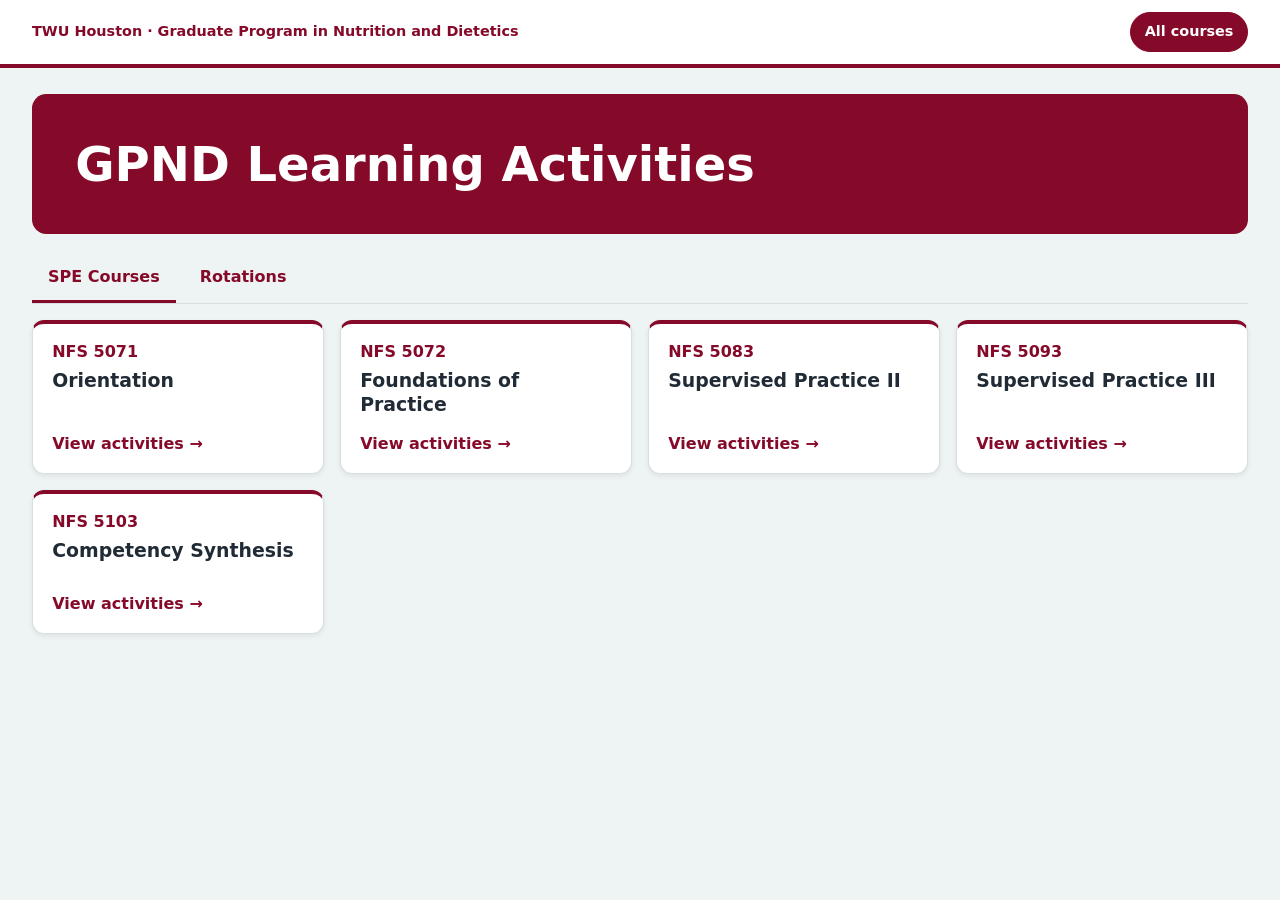
<file: public/index.html>
<!doctype html>
<html lang="en">
<head>
  <meta charset="utf-8">
  <meta name="viewport" content="width=device-width, initial-scale=1">
  <title>TWU Houston GPND Learning Activities</title>
  <link rel="stylesheet" href="hub.css">
<link rel="stylesheet" href="site-nav.css">
</head>
<body>
<div class="gpnd-header">
  <span>TWU Houston · Graduate Program in Nutrition and Dietetics</span>
  <nav class="gpnd-nav" aria-label="Learning activities navigation">
    <a href="index.html" aria-current="page">All courses</a>
  </nav>
</div>
  <main>
    <header class="hero">
      <h1>GPND Learning Activities</h1>
    </header>
    <div class="tabs" role="tablist" aria-label="Browse learning activities">
      <button type="button" role="tab" id="courses-tab" aria-controls="courses" aria-selected="true">SPE Courses</button>
      <button type="button" role="tab" id="rotations-tab" aria-controls="rotations" aria-selected="false" tabindex="-1">Rotations</button>
    </div>
    <section id="courses" role="tabpanel" aria-labelledby="courses-tab" tabindex="0">
      <div class="grid">
        <a class="card" href="spe/5071/"><p class=course>NFS 5071</p><h2>Orientation</h2><span class="action">View activities <span aria-hidden="true">→</span></span></a>
        <a class="card" href="spe/5072/"><p class=course>NFS 5072</p><h2>Foundations of Practice</h2><span class="action">View activities <span aria-hidden="true">→</span></span></a>
        <a class="card" href="spe/5083/"><p class=course>NFS 5083</p><h2>Supervised Practice II</h2><span class="action">View activities <span aria-hidden="true">→</span></span></a>
        <a class="card" href="spe/5093/"><p class=course>NFS 5093</p><h2>Supervised Practice III</h2><span class="action">View activities <span aria-hidden="true">→</span></span></a>
        <a class="card" href="spe/5103/"><p class=course>NFS 5103</p><h2>Competency Synthesis</h2><span class="action">View activities <span aria-hidden="true">→</span></span></a>
      </div>
    </section>
    <section id="rotations" role="tabpanel" aria-labelledby="rotations-tab" tabindex="0" hidden>
      <div class="grid"><article class="card"><h2>Clinical Inpatient</h2><p class="status">Activities coming soon</p></article>
<article class="card"><h2>Clinical Outpatient</h2><p class="status">Activities coming soon</p></article>
<article class="card"><h2>Renal Dialysis</h2><p class="status">Activities coming soon</p></article>
<article class="card"><h2>Community Nutrition</h2><p class="status">Activities coming soon</p></article>
<article class="card"><h2>School Foodservice</h2><p class="status">Activities coming soon</p></article>
<article class="card"><h2>Hospital Foodservice</h2><p class="status">Activities coming soon</p></article>
<article class="card"><h2>Elective</h2><p class="status">Activities coming soon</p></article></div>
    </section>
  </main>
<script>
  const tabs = Array.from(document.querySelectorAll('[role="tab"]'));
  function activate(index) {
    tabs.forEach((tab, i) => {
      const active = i === index;
      tab.setAttribute("aria-selected", String(active));
      tab.tabIndex = active ? 0 : -1;
      document.getElementById(tab.getAttribute("aria-controls")).hidden = !active;
    });
  }
  tabs.forEach((tab, index) => {
    tab.addEventListener("click", () => activate(index));
    tab.addEventListener("keydown", event => {
      let next;
      if (event.key === "ArrowRight" || event.key === "ArrowLeft") next = (index + 1) % tabs.length;
      else if (event.key === "Home") next = 0;
      else if (event.key === "End") next = tabs.length - 1;
      else return;
      event.preventDefault();
      activate(next);
      tabs[next].focus();
    });
  });
</script>
</body>
</html>
</file>
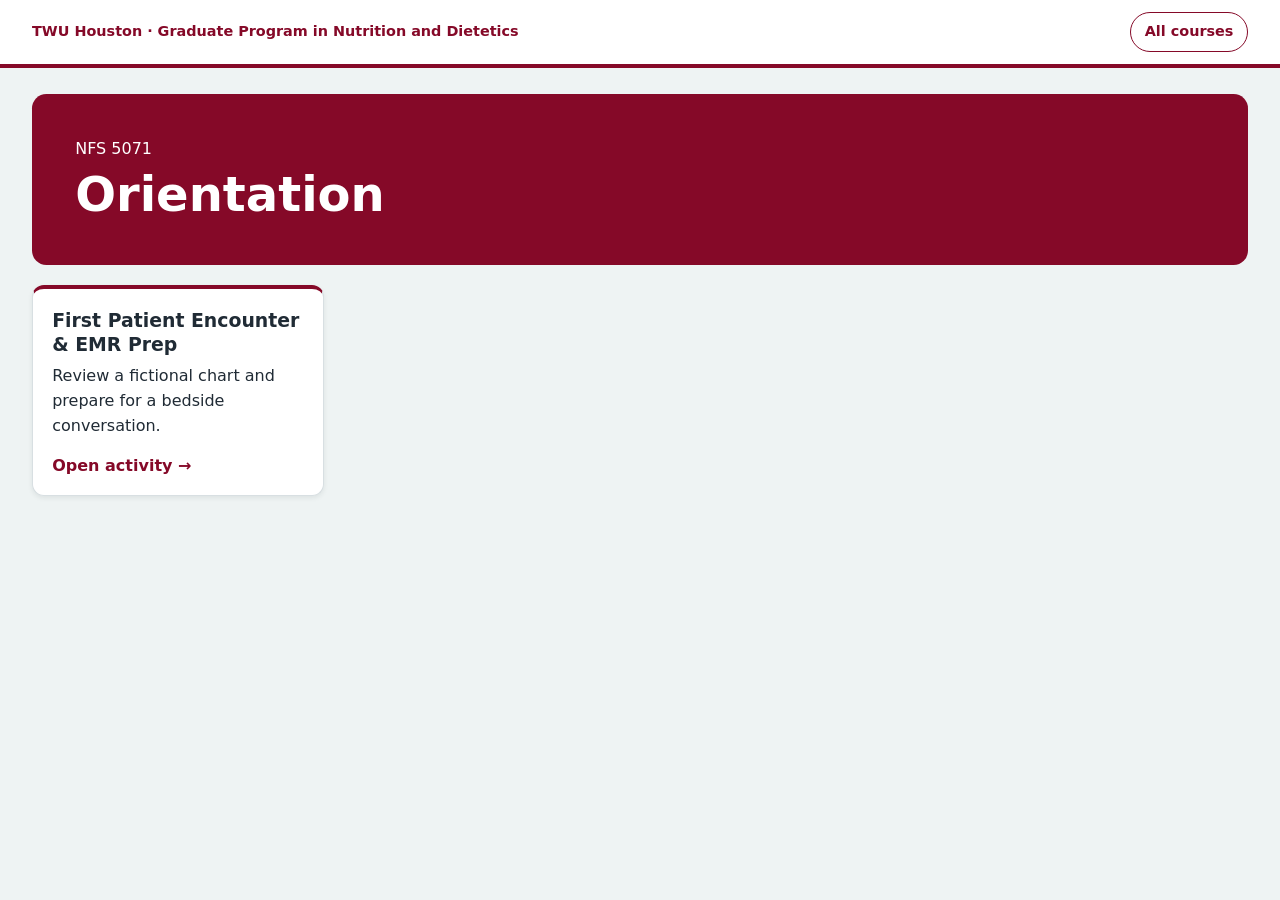
<file: public/spe/5071/index.html>
<!doctype html>
<html lang="en">
<head>
  <meta charset="utf-8">
  <meta name="viewport" content="width=device-width, initial-scale=1">
  <title>NFS 5071 · Orientation | GPND Learning Activities</title>
  <link rel="stylesheet" href="../../hub.css">
<link rel="stylesheet" href="../../site-nav.css">
</head>
<body>
<div class="gpnd-header">
  <span>TWU Houston · Graduate Program in Nutrition and Dietetics</span>
  <nav class="gpnd-nav" aria-label="Learning activities navigation">
    <a href="../../index.html">All courses</a>
  </nav>
</div>
  <main>
    <header class="hero"><p>NFS 5071</p><h1>Orientation</h1></header>
    <div class="grid"><a class="card" href="first-patient-encounter/"><h2>First Patient Encounter &amp; EMR Prep</h2><p>Review a fictional chart and prepare for a bedside conversation.</p><span class="action">Open activity <span aria-hidden="true">→</span></span></a></div>
  </main>
</body>
</html>
</file>
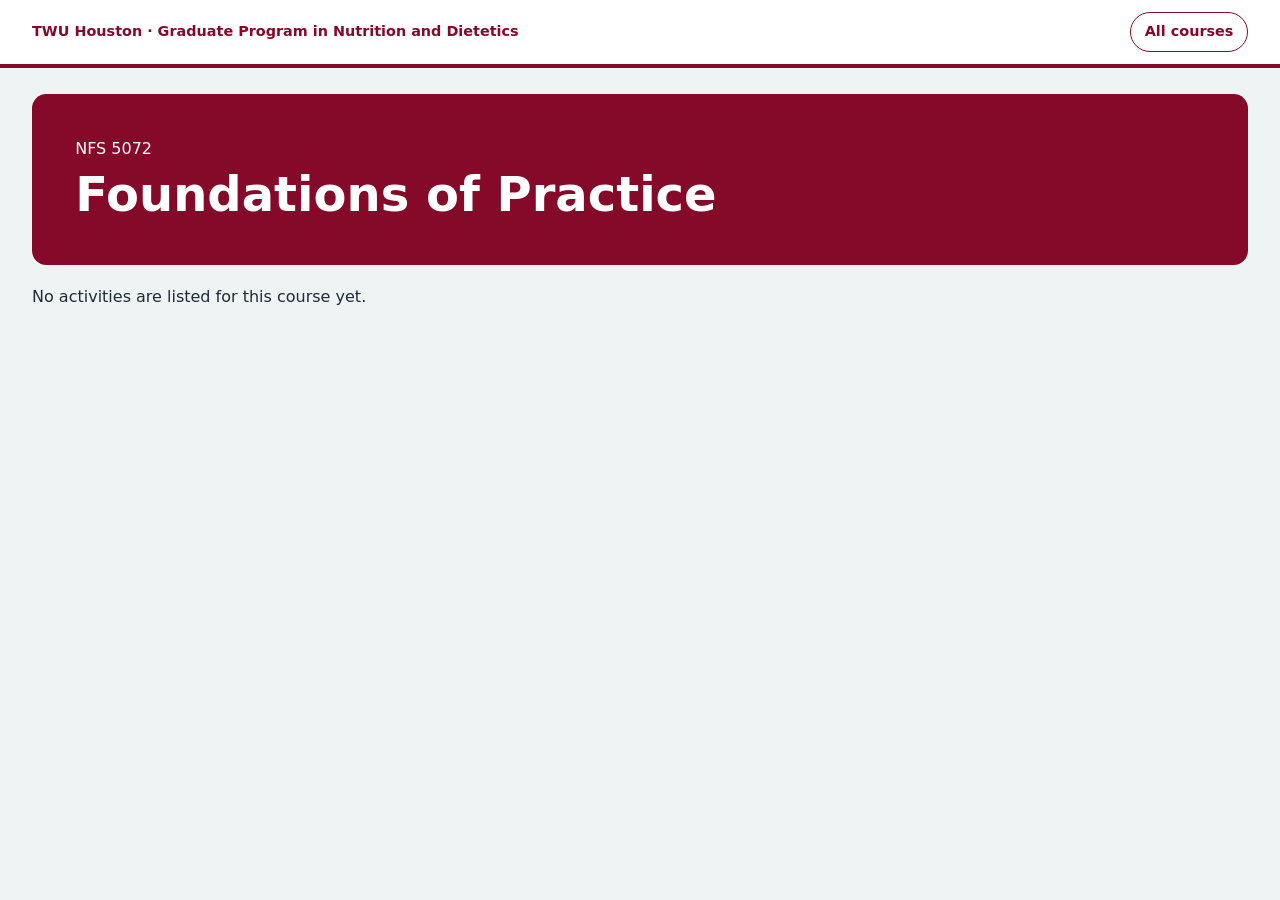
<file: public/spe/5072/index.html>
<!doctype html>
<html lang="en">
<head>
  <meta charset="utf-8">
  <meta name="viewport" content="width=device-width, initial-scale=1">
  <title>NFS 5072 · Foundations of Practice | GPND Learning Activities</title>
  <link rel="stylesheet" href="../../hub.css">
<link rel="stylesheet" href="../../site-nav.css">
</head>
<body>
<div class="gpnd-header">
  <span>TWU Houston · Graduate Program in Nutrition and Dietetics</span>
  <nav class="gpnd-nav" aria-label="Learning activities navigation">
    <a href="../../index.html">All courses</a>
  </nav>
</div>
  <main>
    <header class="hero"><p>NFS 5072</p><h1>Foundations of Practice</h1></header>
    <p>No activities are listed for this course yet.</p>
  </main>
</body>
</html>
</file>
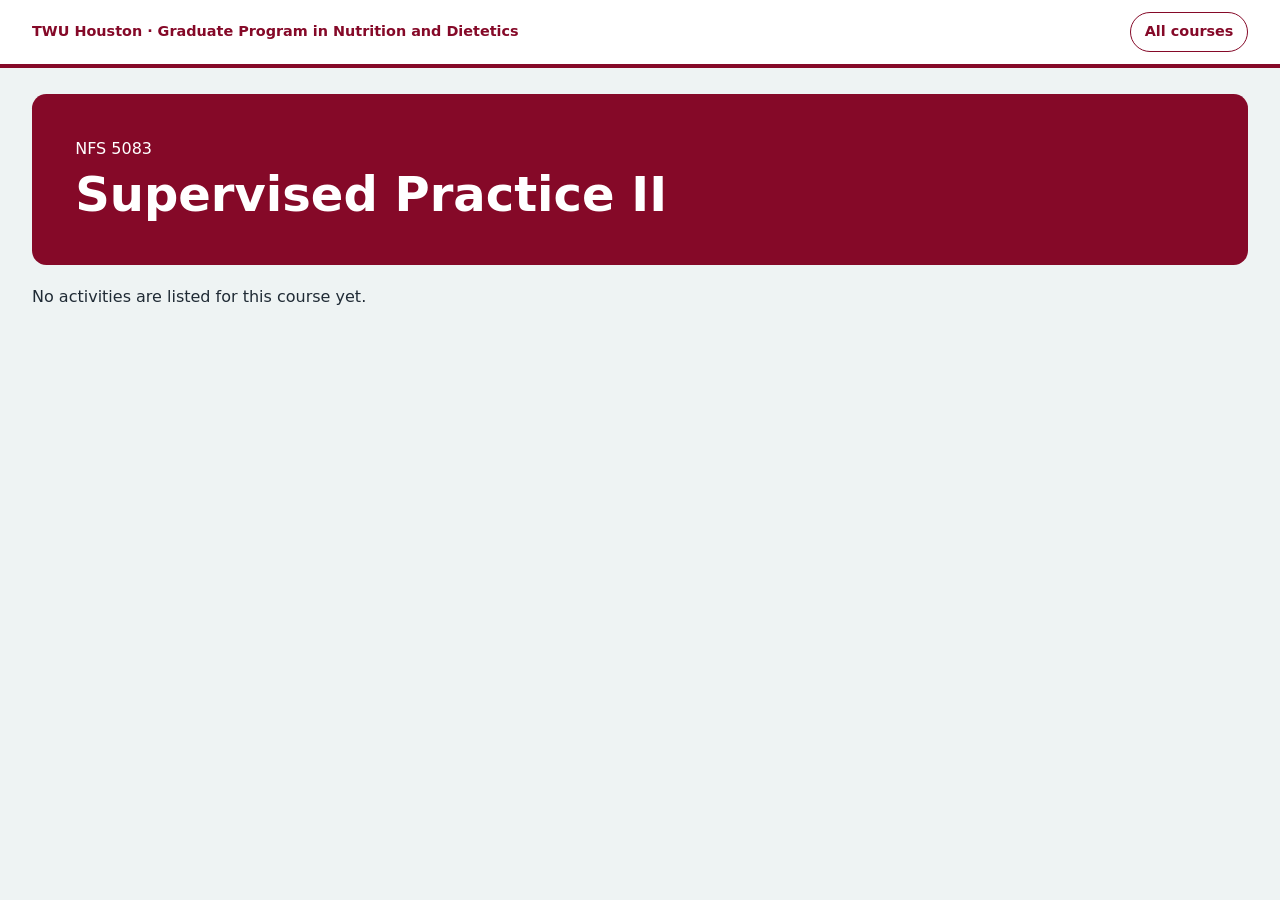
<file: public/spe/5083/index.html>
<!doctype html>
<html lang="en">
<head>
  <meta charset="utf-8">
  <meta name="viewport" content="width=device-width, initial-scale=1">
  <title>NFS 5083 · Supervised Practice II | GPND Learning Activities</title>
  <link rel="stylesheet" href="../../hub.css">
<link rel="stylesheet" href="../../site-nav.css">
</head>
<body>
<div class="gpnd-header">
  <span>TWU Houston · Graduate Program in Nutrition and Dietetics</span>
  <nav class="gpnd-nav" aria-label="Learning activities navigation">
    <a href="../../index.html">All courses</a>
  </nav>
</div>
  <main>
    <header class="hero"><p>NFS 5083</p><h1>Supervised Practice II</h1></header>
    <p>No activities are listed for this course yet.</p>
  </main>
</body>
</html>
</file>
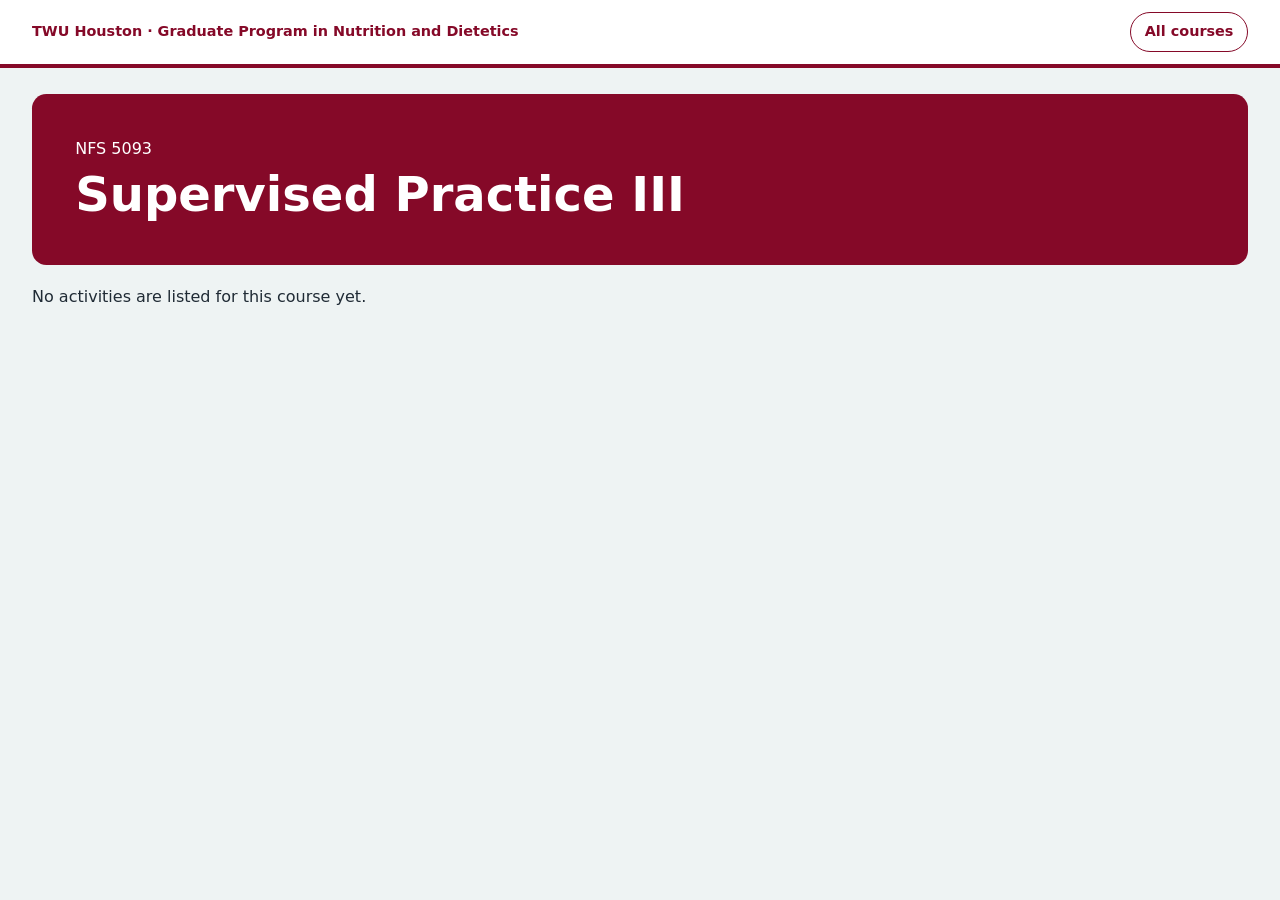
<file: public/spe/5093/index.html>
<!doctype html>
<html lang="en">
<head>
  <meta charset="utf-8">
  <meta name="viewport" content="width=device-width, initial-scale=1">
  <title>NFS 5093 · Supervised Practice III | GPND Learning Activities</title>
  <link rel="stylesheet" href="../../hub.css">
<link rel="stylesheet" href="../../site-nav.css">
</head>
<body>
<div class="gpnd-header">
  <span>TWU Houston · Graduate Program in Nutrition and Dietetics</span>
  <nav class="gpnd-nav" aria-label="Learning activities navigation">
    <a href="../../index.html">All courses</a>
  </nav>
</div>
  <main>
    <header class="hero"><p>NFS 5093</p><h1>Supervised Practice III</h1></header>
    <p>No activities are listed for this course yet.</p>
  </main>
</body>
</html>
</file>
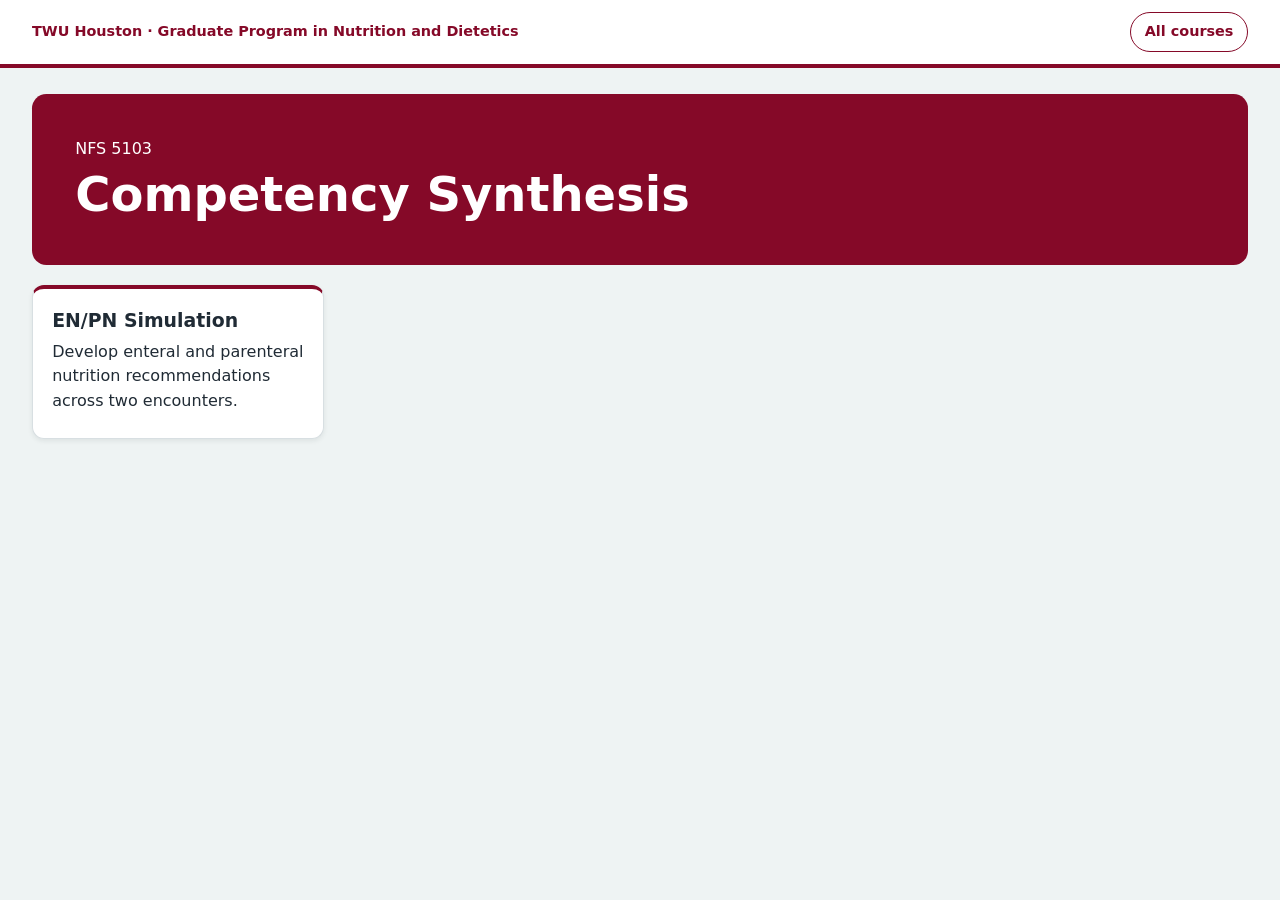
<file: public/spe/5103/index.html>
<!doctype html>
<html lang="en">
<head>
  <meta charset="utf-8">
  <meta name="viewport" content="width=device-width, initial-scale=1">
  <title>NFS 5103 · Competency Synthesis | GPND Learning Activities</title>
  <link rel="stylesheet" href="../../hub.css">
<link rel="stylesheet" href="../../site-nav.css">
</head>
<body>
<div class="gpnd-header">
  <span>TWU Houston · Graduate Program in Nutrition and Dietetics</span>
  <nav class="gpnd-nav" aria-label="Learning activities navigation">
    <a href="../../index.html">All courses</a>
  </nav>
</div>
  <main>
    <header class="hero"><p>NFS 5103</p><h1>Competency Synthesis</h1></header>
    <div class="grid"><a class="card" href="nutrition-support/?encounter=en"><h2>EN/PN Simulation</h2><p>Develop enteral and parenteral nutrition recommendations across two encounters.</p></a></div>
  </main>
</body>
</html>
</file>
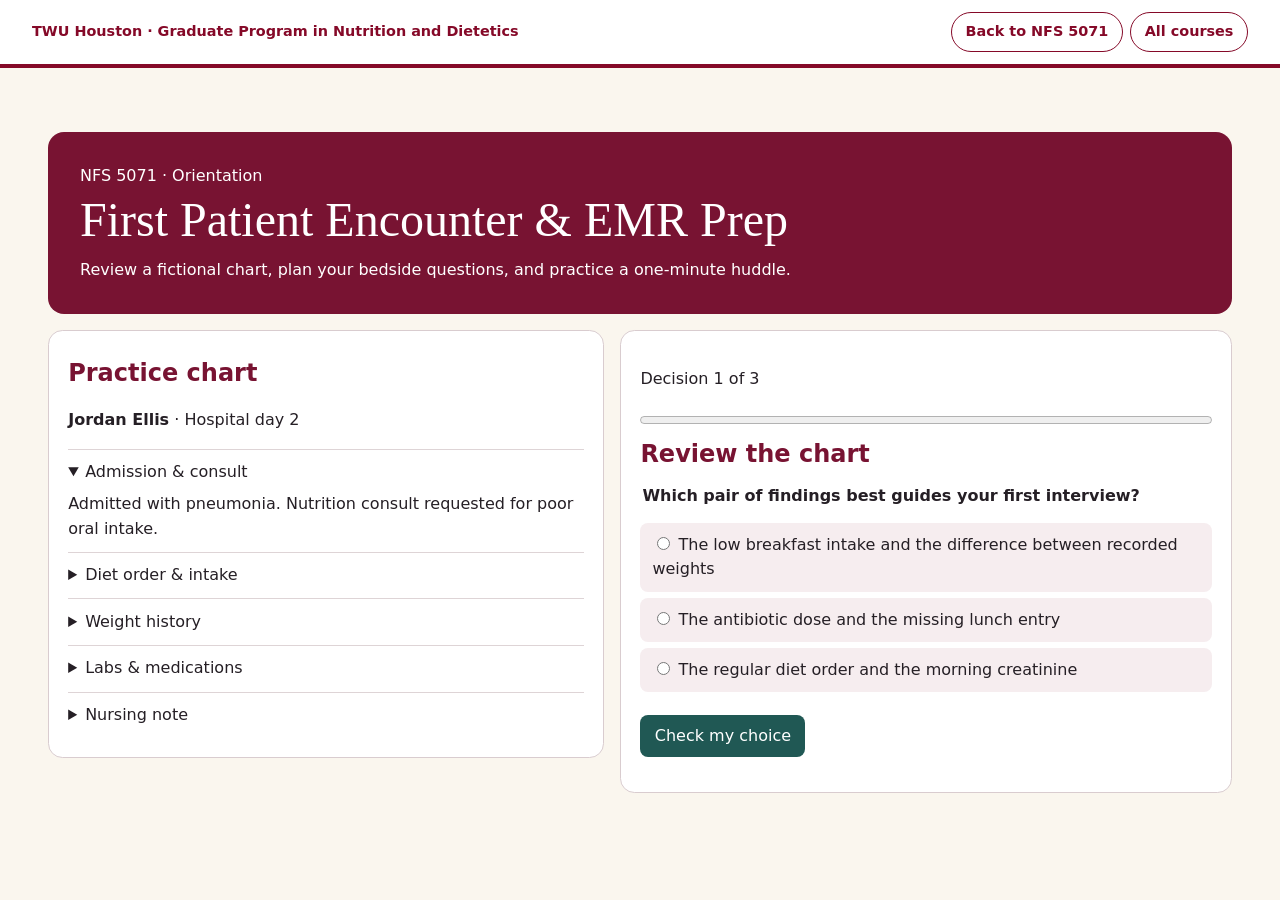
<file: public/spe/5071/first-patient-encounter/index.html>
<!doctype html>
<html lang="en">
<head>
<meta charset="utf-8">
<meta name="viewport" content="width=device-width,initial-scale=1">
<title>First Patient Encounter &amp; EMR Prep | NFS 5071</title>
<style>
* {box-sizing:border-box}
body {margin:0;background:#faf6ee;color:#251f25;font:1rem/1.55 system-ui,sans-serif}
main {max-width:80rem;margin:auto;padding:clamp(1rem,4vw,3rem)}
a {color:#781332}
header {margin:1rem 0;padding:clamp(1rem,4vw,2rem);border-radius:1rem;background:#781332;color:white}
header p,h1 {margin:0}
h1 {font:500 clamp(1.8rem,5vw,3rem)/1.1 Georgia,serif;margin:.35rem 0 .65rem}
.layout {display:grid;grid-template-columns:1fr 1.1fr;gap:1rem;align-items:start}
.card {background:white;border:1px solid #d9cccf;border-radius:.9rem;padding:1.2rem}
h2,h3 {color:#781332;margin:.25rem 0 .65rem}
details {border-top:1px solid #ded4d6;padding:.65rem 0}
summary,label {cursor:pointer}
details p {margin:.45rem 0 0}
fieldset {border:0;padding:0;margin:0 0 1rem}
legend {font-weight:700;margin-bottom:.5rem}
label {display:block;background:#f6edef;padding:.6rem .75rem;border-radius:.5rem;margin:.4rem 0}
button {font:inherit;cursor:pointer;background:#205854;color:white;border:0;border-radius:.5rem;padding:.55rem .9rem;margin-right:.4rem}
button.secondary {background:#eee5e7;color:#53142b}
:focus-visible {outline:3px solid #205854;outline-offset:3px}
.feedback:not(:empty) {background:#e9f2ef;border-radius:.5rem;padding:.7rem}
progress {width:100%;accent-color:#781332}
[hidden] {display:none}
@media(max-width:48rem){.layout{grid-template-columns:1fr}}
</style>
<link rel="stylesheet" href="../../../site-nav.css">
</head>
<body>
<div class="gpnd-header">
  <span>TWU Houston · Graduate Program in Nutrition and Dietetics</span>
  <nav class="gpnd-nav" aria-label="Learning activities navigation">
    <a href="../index.html">Back to NFS 5071</a>
    <a href="../../../index.html">All courses</a>
  </nav>
</div>
<main>
<header><p>NFS 5071 · Orientation</p><h1>First Patient Encounter &amp; EMR Prep</h1>
<p>Review a fictional chart, plan your bedside questions, and practice a one-minute huddle.</p></header>
<div class="layout">
<section class="card" aria-labelledby="chart-title">
<h2 id="chart-title">Practice chart</h2>
<p><strong>Jordan Ellis</strong> · Hospital day 2</p>
<details open><summary>Admission &amp; consult</summary><p>Admitted with pneumonia. Nutrition consult requested for poor oral intake.</p></details>
<details><summary>Diet order &amp; intake</summary><p>Regular diet. Meal record shows about one-quarter of breakfast eaten today. Lunch intake is unrecorded.</p></details>
<details><summary>Weight history</summary><p>Admission weight is 68 kg. A clinic note from two months ago lists 73 kg. Measurement conditions and whether the change was intentional are unknown.</p></details>
<details><summary>Labs &amp; medications</summary><p>Morning chart lists creatinine 0.9 mg/dL. The medication record shows an antibiotic was administered this morning.</p></details>
<details><summary>Nursing note</summary><p>Today at 10 a.m., Jordan reported nausea and said food had tasted different since admission.</p></details>
</section>
<section class="card" aria-labelledby="step-title">
<p id="step-count" aria-live="polite"></p>
<progress id="progress" max="3" value="0" aria-label="Decisions reviewed"></progress>
<h2 id="step-title" tabindex="-1"></h2>
<form id="decision"><fieldset><legend id="prompt"></legend><div id="choices"></div></fieldset>
<button type="submit">Check my choice</button></form>
<p id="feedback" class="feedback" role="status"></p>
<button id="next" hidden>Continue</button>
<button id="restart" class="secondary" hidden>Start over</button>
<div id="debrief" hidden>
<p>With your partner, practice introducing yourself, asking permission to talk, and comparing the chart with what the patient reports.</p>
<h3>Give your one-minute huddle</h3>
<ul><li>What do you know from the chart?</li><li>What do you still need to ask Jordan?</li><li>What will you confirm with your preceptor?</li></ul>
<p>Record key findings in your practice Nutrition Assessment Record (NAR), including each finding’s source and timing. Write unknowns as follow-up questions.</p>
<p><strong>Bring your practice NAR to the debrief.</strong> This is guided practice with no graded upload. Follow the Canvas activity for the GA demonstration and class instructions.</p>
</div>
<noscript><p>Use the chart to pick two interview priorities and one detail to verify. Give a partner a one-minute huddle on what you know, what you need to ask, and what you’ll confirm with your preceptor. Bring your practice NAR to the debrief.</p></noscript>
</section></div></main>
<script>
const steps = [
  {
    title: "Review the chart",
    prompt: "Which pair of findings best guides your first interview?",
    options: ["The low breakfast intake and the difference between recorded weights", "The antibiotic dose and the missing lunch entry", "The regular diet order and the morning creatinine"],
    feedback: [
      "Yes. Ask how today’s intake compares with usual intake and whether the weight change reflects the patient’s experience.",
      "The missing lunch entry is worth clarifying. Start with the documented low breakfast intake and the weight trend to guide the interview.",
      "Those facts provide context. The documented low intake and weight difference give you more direct questions about the consult."
    ]
  },
  {
    title: "Ask at the bedside",
    prompt: "Jordan tells you, “I’ve been eating fine.” How do you follow up?",
    options: ["Ask whether the nurse’s meal record is wrong.", "Ask what Jordan ate today and how that compares with a usual day at home.", "Record adequate intake and move to the next topic."],
    feedback: [
      "Ask Jordan for specifics first. Both accounts may be accurate if they describe different meals or time periods.",
      "Yes. A specific, neutral question clarifies the timing and lets you ask about nausea or other barriers.",
      "Clarify what “fine” means before documenting your interpretation. Keep the patient report and chart entry attributed to their sources."
    ]
  },
  {
    title: "Huddle with your preceptor",
    prompt: "Which update makes the best use of the chart and interview?",
    options: ["Jordan has confirmed unintentional weight loss and inadequate intake.", "Jordan’s intake is adequate based on the interview.", "The chart shows low breakfast intake and two different weights. I’ll clarify usual intake and confirm the weight history and measurement conditions with you."],
    feedback: [
      "The chart shows a weight difference. Intent and measurement conditions are still unknown.",
      "The patient report is one source. Include the chart finding and identify what needs clarification.",
      "Yes. You’ve named the available evidence, identified what remains uncertain, and told your preceptor what you want to confirm."
    ]
  }
];
const form = document.querySelector("#decision");
const title = document.querySelector("#step-title");
const prompt = document.querySelector("#prompt");
const choices = document.querySelector("#choices");
const feedback = document.querySelector("#feedback");
const next = document.querySelector("#next");
const restart = document.querySelector("#restart");
const progress = document.querySelector("#progress");
const count = document.querySelector("#step-count");
const debrief = document.querySelector("#debrief");
let index = 0;
function showStep(moveFocus) {
  const step = steps[index];
  count.textContent = step ? `Decision ${index + 1} of ${steps.length}` : "Practice complete";
  title.textContent = step ? step.title : "Debrief";
  feedback.textContent = "";
  next.hidden = true;
  restart.hidden = Boolean(step);
  debrief.hidden = Boolean(step);
  form.hidden = !step;
  if (step) {
    prompt.textContent = step.prompt;
    choices.replaceChildren(...step.options.map((option, i) => {
      const label = document.createElement("label");
      const input = document.createElement("input");
      input.type = "radio";
      input.name = "answer";
      input.value = String(i);
      input.required = true;
      label.append(input, " " + option);
      return label;
    }));
  }
  if (moveFocus) title.focus();
}
form.addEventListener("submit", event => {
  event.preventDefault();
  const selected = Number(new FormData(form).get("answer"));
  feedback.textContent = steps[index].feedback[selected];
  progress.value = index + 1;
  next.hidden = false;
  next.textContent = index === steps.length - 1 ? "Open debrief" : "Continue";
});
next.addEventListener("click", () => { index++; showStep(true); });
restart.addEventListener("click", () => { index = 0; progress.value = 0; showStep(true); });
showStep(false);
</script>
</body></html>
</file>
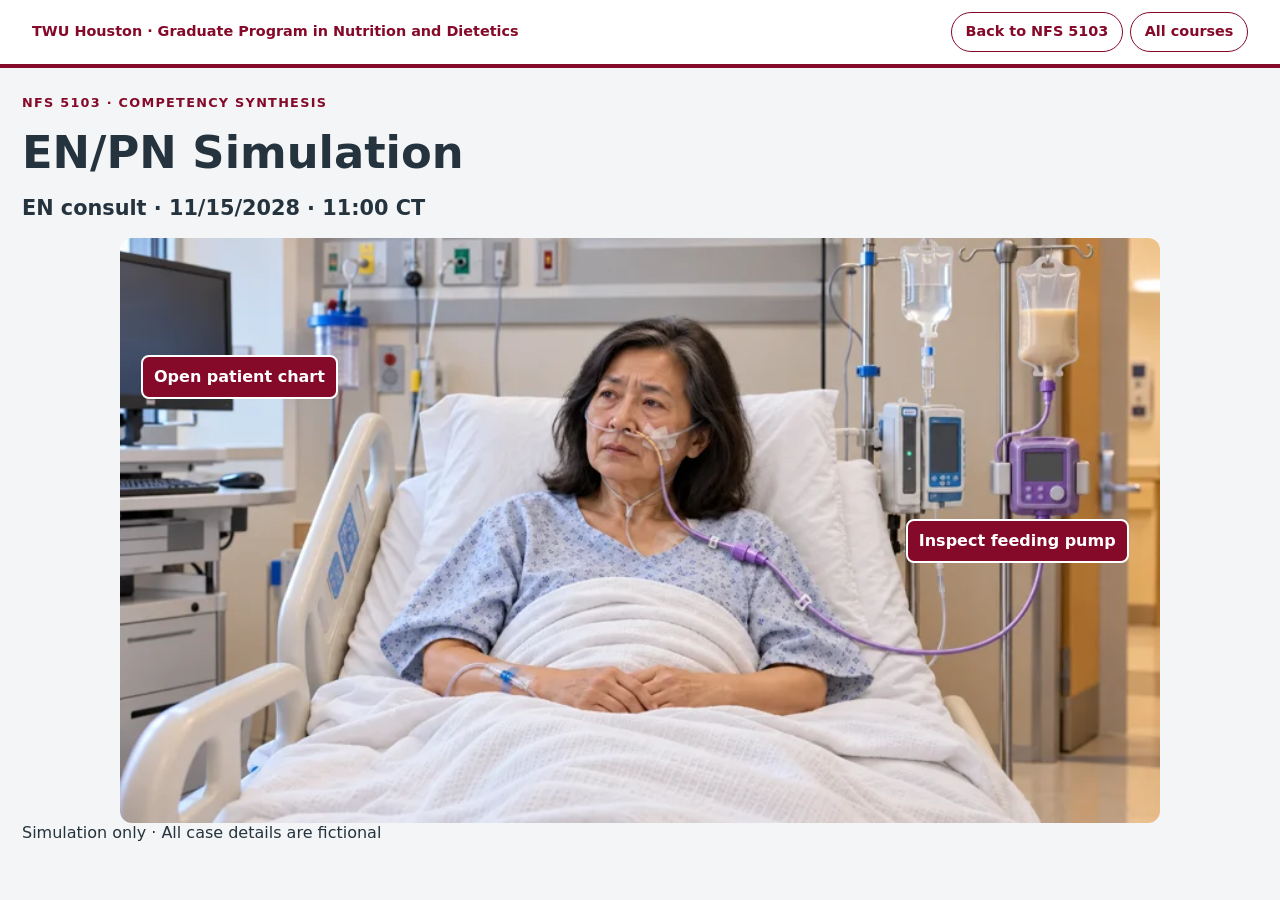
<file: public/spe/5103/nutrition-support/index.html>
<!doctype html>
<html lang="en">
<head>
<meta charset="utf-8">
<meta name="viewport" content="width=device-width,initial-scale=1">
<meta name="robots" content="noindex">
<title>NFS 5103 · EN/PN Simulation</title>
<link rel="stylesheet" href="shared/module10.css">
<link rel="stylesheet" href="shared/encounter-layout.css">
<link rel="stylesheet" href="acute-care-chart.css">
<link rel="stylesheet" href="../../../site-nav.css">
</head>
<body class="clinical-encounter">
<a class="gpnd-skip" href="#main">Skip to activity</a>
<div class="gpnd-header">
  <span>TWU Houston · Graduate Program in Nutrition and Dietetics</span>
  <nav class="gpnd-nav" aria-label="Learning activities navigation">
    <a href="../index.html">Back to NFS 5103</a>
    <a href="../../../index.html">All courses</a>
  </nav>
</div>
<main id="main">
<header>
<p class="eyebrow">NFS 5103 · Competency Synthesis</p>
<h1>EN/PN Simulation</h1>
</header>
<section id="encounter" aria-labelledby="encounter-heading">
<h2 id="encounter-heading"></h2>
<div class="encounter-room" id="patient-room">
  <img id="room-photo" src="room.webp" width="836" height="471" alt="Elena Reyes in a hospital bed beside a computer and enteral feeding pump">
  <button id="open-chart" type="button" aria-controls="emr-workspace">Open patient chart</button>
  <button id="pump-reading" type="button" hidden>Inspect feeding pump</button>
</div>
<dialog id="pump-dialog" aria-labelledby="pump-title">
  <form method="dialog"><button type="submit" aria-label="Close pump inspection">Close</button></form>
  <h3 id="pump-title">Bedside feeding pump</h3>
  <div class="pump-inspection">
    <div class="formula-assembly">
      <img src="formula-closeup.webp" alt="Clear hanging pouch filled with enteral formula">
      <div class="formula-label"><span>Ready-to-hang enteral formula</span><strong id="pump-formula"></strong>
        <span>EXP <time datetime="2030-11-30">11/30/2030</time></span>
      </div>
    </div>
    <div class="pump-device">
      <div class="pump-model"><span>Enteral feed pump</span><span class="pump-indicator" aria-hidden="true"></span></div>
      <div class="pump-face">
        <div class="pump-keys" id="pump-keys" aria-label="Pump soft keys"></div>
        <div class="pump-screen" id="pump-screen" aria-live="polite">
          <span id="pump-mode"></span>
          <strong id="pump-value"></strong>
          <span id="pump-detail"></span>
        </div>
      </div>
      
    </div>
  </div>
  <details id="pump-history" hidden>
    <summary>Review simulated bedside event log</summary>
    <ol></ol>
  </details>
</dialog>
<div id="chart-view" hidden>
  <div class="gpnd-nav"><button id="back-room" type="button" aria-controls="patient-room">Back to patient room</button></div>
  <div id="emr-workspace"></div>
  <section class="nutrition-note" id="note-composer" aria-labelledby="note-heading" hidden>
    <h3 id="note-heading">RD Nutrition Assessment / Progress Note</h3>
    <dl id="note-context" class="note-context"></dl>
    <form id="nutrition-note">
      <fieldset><legend>Nutrition assessment</legend>
        <label>PO intake <select name="intake"><option value="">Choose…</option><option>NPO</option><option>Inadequate</option><option>Adequate</option><option>Unable to determine</option></select></label>
        <label>Appetite <select name="appetite"><option value="">Choose…</option><option>Good</option><option>Fair</option><option>Poor</option><option>Unable to determine</option></select></label>
        <label>Weight history / interpretation <textarea name="weight" rows="2"></textarea></label>
        <label id="formula-check" hidden>Formula expiration check
          <textarea name="formulaExpiry" rows="2" required disabled placeholder="Record the expiration date from the bag and whether it is expired on the encounter date."></textarea>
        </label>
        <label>Additional assessment findings and estimated needs <textarea name="assessment" required rows="3"></textarea></label>
        <details><summary>Nutrition-Focused Physical Exam</summary>
        <p>Document findings supported by the encounter.</p>
<label>Orbital region<select name="nfpe0"><option value="">Not documented</option><option>WNL / no loss</option><option>Mild</option><option>Moderate</option><option>Severe</option><option>Unable to assess</option></select></label>
<label>Upper arm / triceps<select name="nfpe1"><option value="">Not documented</option><option>WNL / no loss</option><option>Mild</option><option>Moderate</option><option>Severe</option><option>Unable to assess</option></select></label>
<label>Thoracic / ribs<select name="nfpe2"><option value="">Not documented</option><option>WNL / no loss</option><option>Mild</option><option>Moderate</option><option>Severe</option><option>Unable to assess</option></select></label>
<label>Temple / temporalis<select name="nfpe3"><option value="">Not documented</option><option>WNL / no loss</option><option>Mild</option><option>Moderate</option><option>Severe</option><option>Unable to assess</option></select></label>
<label>Clavicle region<select name="nfpe4"><option value="">Not documented</option><option>WNL / no loss</option><option>Mild</option><option>Moderate</option><option>Severe</option><option>Unable to assess</option></select></label>
<label>Shoulder / deltoid<select name="nfpe5"><option value="">Not documented</option><option>WNL / no loss</option><option>Mild</option><option>Moderate</option><option>Severe</option><option>Unable to assess</option></select></label>
<label>Interosseous<select name="nfpe6"><option value="">Not documented</option><option>WNL / no loss</option><option>Mild</option><option>Moderate</option><option>Severe</option><option>Unable to assess</option></select></label>
<label>Scapular region<select name="nfpe7"><option value="">Not documented</option><option>WNL / no loss</option><option>Mild</option><option>Moderate</option><option>Severe</option><option>Unable to assess</option></select></label>
<label>Anterior thigh / quadriceps<select name="nfpe8"><option value="">Not documented</option><option>WNL / no loss</option><option>Mild</option><option>Moderate</option><option>Severe</option><option>Unable to assess</option></select></label>
<label>Posterior calf / gastrocnemius<select name="nfpe9"><option value="">Not documented</option><option>WNL / no loss</option><option>Mild</option><option>Moderate</option><option>Severe</option><option>Unable to assess</option></select></label>
        <label>Fluid accumulation and location <input name="fluids"></label>
        <label>Hand-grip strength <input name="grip"></label>
        <label>Additional NFPE findings <input name="additional"></label>
        </details>
      </fieldset>
      <fieldset><legend>Nutrition diagnosis</legend>
        <label>Nutrition diagnosis <input name="diagnosis" required></label>
        <label>Etiology / related factors <input name="etiology" required></label>
        <label>Signs / symptoms <input name="signs" required></label>
      </fieldset>
      <fieldset><legend>Intervention</legend>
        <label>Intervention category <select name="category"><option value="">Choose…</option><option>Enteral nutrition</option><option>Parenteral nutrition</option><option>Coordination of care</option><option>Other</option></select></label>
        <label>Intervention / nutrition prescription details and rationale <textarea name="intervention" required rows="3"></textarea></label>
        <label>Coordination / communication <textarea name="coordination" rows="2"></textarea></label>
      </fieldset>
      <fieldset><legend>Monitoring / evaluation</legend>
        <label>Monitoring / evaluation targets <input name="targets"></label>
        <label>Monitoring / evaluation details and follow-up <textarea name="monitoring" required rows="3"></textarea></label>
      </fieldset>
      <div class="gpnd-nav"><button type="submit" id="save-note"></button><a id="other-encounter" hidden></a></div>
      <p id="note-status" role="status"></p>
    </form>
  </section>
</div>
</section>
<footer>Simulation only · All case details are fictional</footer>
</main>
<article id="note-printout" aria-label="Printable nutrition note"></article>
<script type="module" src="case.mjs"></script>
</body>
</html>
</file>
<file: public/hub.css>
:root { color-scheme: light; --maroon: #850928; --ink: #202b35; --line: #d8dfe2; }
* { box-sizing: border-box; }
body { margin: 0; font: 1rem/1.55 system-ui, sans-serif; color: var(--ink); background: #eef3f3; }
[hidden] { display: none; }
.brand { background: #fff; padding: .85rem max(1rem, calc((100vw - 76rem)/2)); color: var(--maroon); font-weight: 750; }
.brand a { color: inherit; }
main { width: min(76rem, 100% - 2rem); margin: 1.6rem auto 3rem; }
.hero { background: var(--maroon); color: white; padding: clamp(1.25rem, 4vw, 2.7rem); border-radius: .9rem; margin-bottom: 1.25rem; }
.hero p, h1 { margin: 0; }
.hero p { margin-bottom: .35rem; }
h1 { font-size: clamp(1.8rem, 4vw, 3rem); line-height: 1.13; }
.tabs { display: flex; flex-wrap: wrap; gap: .5rem; border-bottom: 1px solid var(--line); margin-bottom: 1rem; }
.tabs button { font: inherit; font-weight: 700; color: var(--maroon); background: transparent; border: 0; border-bottom: 3px solid transparent; padding: .65rem 1rem; cursor: pointer; }
.tabs button[aria-selected="true"] { border-color: var(--maroon); }
.grid { display: grid; grid-template-columns: repeat(auto-fill, minmax(min(100%, 17rem), 1fr)); gap: 1rem; }
.card { display: flex; flex-direction: column; align-items: flex-start; min-height: 9rem; padding: 1rem 1.2rem; border: 1px solid var(--line); border-top: 4px solid var(--maroon); border-radius: .75rem; background: white; box-shadow: 0 2px 5px #18212b14; color: inherit; text-decoration: none; }
.card h2 { font-size: 1.18rem; line-height: 1.3; margin: .2rem 0 .45rem; }
.card p { margin: 0 0 .5rem; }
.card .course { font-weight: 700; color: var(--maroon); margin: 0; }
.card .action { color: var(--maroon); font-weight: 700; margin-top: auto; padding-top: .5rem; }
a.card { transition: transform 160ms ease, box-shadow 160ms ease; }
a.card:is(:hover, :focus-visible) { box-shadow: 0 10px 22px #18212b24; transform: translateY(-4px); }
a.card:is(:hover, :focus-visible) .action { text-decoration: underline; }
:focus-visible { outline: 3px solid #225b61; outline-offset: 4px; }
.breadcrumb { margin-bottom: 1rem; }
.breadcrumb a { color: var(--maroon); }
@media (prefers-reduced-motion: reduce) {
  a.card { transition: none; }
  a.card:is(:hover, :focus-visible) { transform: none; }
}
</file>
<file: public/site-nav.css>
.gpnd-header {
  box-sizing: border-box;
  display: flex;
  flex-wrap: wrap;
  align-items: center;
  justify-content: space-between;
  gap: .75rem 1.5rem;
  padding: .75rem max(1rem, calc((100% - 76rem) / 2));
  background: white;
  color: #850928;
  border-bottom: 4px solid #850928;
  font: 700 .9rem/1.35 system-ui, sans-serif;
}
.gpnd-nav { display: flex; flex-wrap: wrap; gap: .45rem; }
.gpnd-nav > a, .gpnd-nav > button {
  display: inline-flex;
  align-items: center;
  min-height: 40px;
  padding: .4rem .85rem;
  border: 1px solid #850928;
  border-radius: 999px;
  background: white;
  color: #850928;
  font: inherit;
  text-decoration: none;
  cursor: pointer;
}
.gpnd-nav > [aria-current="page"], .gpnd-nav > :is(a, button):hover {
  background: #850928;
  color: white;
}
.gpnd-nav > :focus-visible, .encounter-room button:focus-visible {
  outline: 3px solid #225b61;
  outline-offset: 3px;
}
.gpnd-skip {
  position: fixed;
  z-index: 10;
  inset: .5rem auto auto .5rem;
  padding: .5rem;
  color: #850928;
  background: white;
}
.gpnd-skip:not(:focus) { clip-path: inset(50%); }
.encounter-room { position: relative; width: min(100%, 65rem); margin: 0 auto; }
.encounter-room img { display: block; width: 100%; height: auto; border-radius: .75rem; }
.encounter-room button {
  position: absolute;
  top: 20%;
  left: 2%;
  min-height: 44px;
  padding: .45rem .7rem;
  border: 2px solid white;
  border-radius: .5rem;
  background: #850928;
  color: white;
  font-weight: 700;
}
</file>
<file: public/spe/5103/nutrition-support/shared/module10.css>
:root{--maroon:#850928;--ink:#24333d;--blue:#145b96;--line:#cdd7df;--muted:#50616e;--bg:#f3f5f7;font-family:Inter,system-ui,-apple-system,"Segoe UI",sans-serif;color:var(--ink);background:var(--bg)}*{box-sizing:border-box}body{margin:0}button,input,textarea,select{font:inherit}button,a{touch-action:manipulation}button{min-height:44px;padding:10px 15px;border:1px solid var(--line);border-radius:7px;background:white;color:var(--ink);cursor:pointer;font-weight:650}button:hover:enabled{background:#edf4fa}button:disabled{opacity:.6;cursor:default}a{color:var(--blue)}:focus-visible{outline:3px solid #b15b00;outline-offset:3px}[hidden]{display:none!important}.skip{position:absolute;left:12px;top:-80px;background:white;padding:12px;z-index:100}.skip:focus{top:12px}.course-header{display:flex;justify-content:space-between;gap:15px;align-items:center;flex-wrap:wrap;background:var(--maroon);color:white;padding:18px 28px}.course-header a{color:white;font-weight:750}.course-header>div{display:flex;gap:12px;align-items:center;flex-wrap:wrap}main{max-width:1450px;padding:28px;margin:auto}h1{font-size:clamp(1.8rem,4vw,2.8rem);margin:8px 0 16px}h2{font-size:1.3rem}p{line-height:1.6}.eyebrow{text-transform:uppercase;letter-spacing:.1em;font-size:.8rem;font-weight:750;color:var(--maroon)}.foundation{background:#fff5dc;border:1px solid #d5b367;padding:12px 16px;border-radius:8px}.workspace{display:grid;grid-template-columns:minmax(0,1.9fr) minmax(300px,.9fr);gap:24px;align-items:start}.assessment,.editor-panel{background:white;border:1px solid var(--line);padding:22px;border-radius:12px;min-width:0}/* Scene artwork is decorative; each interaction remains a real HTML button. */
.room{position:relative;aspect-ratio:1672/941;border:1px solid #b6c5cf;border-radius:16px;overflow:hidden;background:#d8e0e5;isolation:isolate;box-shadow:0 12px 32px #24333d12}
.room-scene{display:block;width:100%;height:100%;object-fit:contain}
.room:after{content:'';position:absolute;inset:60% 0 0;background:linear-gradient(transparent,#12243266);pointer-events:none;z-index:0}
.location{position:absolute;z-index:1;display:block;min-height:44px;min-width:44px;padding:0;background:transparent;border:2px solid transparent;border-radius:16px;box-shadow:none;cursor:pointer;touch-action:manipulation}
.location:hover:enabled{background:#ffffff12;border-color:#ffffffa6;box-shadow:0 0 0 1px #21394c44;transform:none}
.location:focus-visible{background:#ffffff12;border-color:#fff;outline:3px solid #ffd46b;outline-offset:-5px;box-shadow:none}
.location-name{position:absolute;bottom:10px;left:50%;transform:translateX(-50%);display:block;max-width:calc(100% - 8px);padding:6px 9px;border-radius:6px;background:#172d40;color:white;font-size:.8rem;font-weight:700;line-height:1.4;opacity:0;pointer-events:none}
.location:hover .location-name,.location:focus-visible .location-name{opacity:1}
.computer{left:0;top:8%;width:21%;height:87%}.nurse{left:22%;top:3%;width:17%;height:83%}.patient{left:40%;top:21%;width:33%;height:65%}.daughter{left:74%;top:19%;width:22%;height:65%}
.location-list{display:grid;grid-template-columns:1fr 1fr;gap:10px;margin:4px 0 16px}.location-list button{text-align:left;background:#fff}.room-options{font-size:.9rem;margin:4px 0 14px}.room-options summary{color:#31556f;min-height:44px}.room-options[open]{padding:0 12px;border:1px solid var(--line);border-radius:8px;background:white}
.room-art-note{color:#50616e;font-size:.78rem;line-height:1.5;margin-top:-4px}
.muted{color:var(--muted);font-size:.9rem}dialog{border:1px solid var(--line);border-radius:12px;width:min(1100px,94vw);max-height:90svh;padding:0}dialog::backdrop{background:#14212caa}.dialog-top{display:flex;align-items:center;justify-content:space-between;gap:14px;padding:16px 22px;background:#f4f6f8;position:sticky;top:0;z-index:2}.dialog-top h2{margin:0}#evidence-body{padding:20px}.patient-header{background:#263542;color:white;padding:20px;border-radius:8px 8px 0 0}.patient-header h3{margin:0 0 8px}.chart-tabs{display:flex;gap:4px;flex-wrap:wrap;padding:12px 0;border-bottom:1px solid var(--line)}.chart-tabs button[aria-selected=true]{background:var(--blue);color:white;border-color:var(--blue)}.chart-panel{white-space:pre-wrap;line-height:1.65;padding:16px 0;overflow-wrap:anywhere}label{display:block;font-weight:650;margin:14px 0 7px}textarea,input,select{width:100%;padding:12px;border:1px solid #879aa8;border-radius:6px;background:#fff;color:var(--ink)}textarea{min-height:110px;resize:vertical}.actions{display:flex;gap:10px;flex-wrap:wrap;margin-top:16px}fieldset{border:1px solid var(--line);margin:20px 0;padding:14px;min-width:0}legend{font-weight:750;padding:0 6px}details{margin:16px 0}summary{cursor:pointer;min-height:44px;padding:10px 0;font-weight:700}.readonly{white-space:pre-wrap;overflow-wrap:anywhere;background:#f5f7f8;padding:12px;line-height:1.65}.editor-layout{max-width:1050px}.editor-tabs{display:flex;gap:8px;flex-wrap:wrap}.error{color:#941c25;font-weight:650}.notice{padding:12px;border-left:4px solid var(--blue);background:#eef5fb}.confirm-body{padding:22px}#identity{overflow-wrap:anywhere}#feedback{white-space:pre-wrap}.source-tag{font-size:.85rem;color:var(--muted)}@media(max-width:1100px){.workspace{grid-template-columns:1fr}}@media(max-width:600px){main{padding:18px}.course-header{padding:16px}.room{aspect-ratio:1672/941;border-radius:12px}.location{min-width:44px;min-height:44px;border-radius:9px}.location-name{font-size:.65rem;padding:4px;bottom:4px}.location-list{grid-template-columns:1fr}dialog{width:96vw;max-height:94svh}.dialog-top,#evidence-body{padding:14px}.assessment,.editor-panel{padding:16px}.chart-tabs{flex-wrap:nowrap;overflow-x:auto}.chart-tabs button{flex:none}.actions>button{flex:1 1 180px}}@media(prefers-reduced-motion:reduce){*{scroll-behavior:auto!important}}
/* v2 clinical encounter: persistent scene navigation and evidence workspaces. */
.encounter-heading{display:flex;align-items:start;justify-content:space-between;gap:20px}.encounter-meta{color:var(--muted);margin-top:-5px}.assessment-jump{display:inline-block;font-weight:750;padding:12px 0;white-space:normal}.preview-notice{background:#e9f1f7;border-left:4px solid var(--blue);padding:10px 14px;border-radius:5px;font-size:.85rem}.workspace{grid-template-columns:minmax(0,1.7fr) minmax(320px,1fr)}.workspace>section{position:sticky;top:12px}.scene-toolbar{display:flex;justify-content:space-between;align-items:center;gap:12px}.scene-toolbar .eyebrow{margin:0}.scene-toolbar h2{margin:6px 0 12px}.scene-nav{display:flex;gap:7px;flex-wrap:wrap;margin-bottom:14px}.scene-nav button[aria-current=location]{background:#263e52;border-color:#263e52;color:white}.room{background:#d8e2e9;animation:scene-arrive .16s ease-out}.room:after{display:none}.scene-hotspot{border-radius:10px}.scene-hotspot .location-name{font-size:.75rem;overflow-wrap:anywhere}.location-list button{min-height:48px}#scene-actions{margin-top:12px}.patient-header h3{font-size:1.5rem}.patient-facts{display:grid;grid-template-columns:1fr 1fr;gap:12px;margin-bottom:0}.patient-facts dt{font-size:.7rem;text-transform:uppercase;color:#c4d6e1;letter-spacing:.04em}.patient-facts dd{margin:4px 0 0;font-size:.85rem;line-height:1.45}.chart-panel{padding:14px 18px;min-height:300px;background:white;border:1px solid var(--line);border-radius:0 0 8px 8px;white-space:normal}.chart-record{white-space:pre-wrap;font-size:.92rem;line-height:1.7}.chart-tabs{background:#e9f0f5;padding:10px;gap:6px}.chart-tabs button{font-size:.8rem}.question-choices{display:grid;gap:10px}.question-choices button{text-align:left;font-weight:600}.interview-answer{margin-top:20px;padding-top:8px;border-top:1px solid var(--line)}.dialogue-response{background:#edf4f8;border-left:4px solid var(--blue);padding:16px;border-radius:7px;line-height:1.8}.tray-photo{display:block;max-width:100%;height:auto;border-radius:8px}audio{display:block;width:100%;max-width:600px;min-height:44px;margin:14px 0}.transcript{white-space:pre-wrap}.exam-regions{display:flex;flex-wrap:wrap;gap:8px}.exam-regions button[aria-pressed=true]{background:var(--blue);color:white}.exam-illustration{max-width:430px;margin:14px auto;border:1px solid var(--line);border-radius:12px;background:#f7fafc;padding:14px}.exam-illustration svg{display:block;width:100%;height:auto}.exam-blanket{transition:transform .2s ease}.exam-blanket.exposed{transform:translateY(-235px)}.decision{border-bottom:1px solid var(--line);padding-bottom:8px}.decision>summary{color:#204d70}.choice-fieldset{margin:12px 0}.check-label{display:flex;align-items:flex-start;gap:10px;font-size:.9rem;line-height:1.6;font-weight:500}.check-label input{width:20px;min-height:20px;height:20px;flex:0 0 20px;margin-top:3px}.primary{background:var(--blue);border-color:var(--blue);color:white;font-size:1.1rem}.primary:hover:enabled{background:#104a7c;color:white}#canvas-message{font-weight:650}.faculty-nav{display:flex;flex-wrap:wrap;gap:20px;padding:16px 0;position:sticky;top:0;background:var(--bg);z-index:3}.faculty-nav a{font-weight:750;padding:10px 0}.editor-panel{margin-bottom:24px;scroll-margin-top:70px}.audio-row{display:grid;gap:6px;border:1px solid var(--line);border-radius:8px;padding:14px;margin:10px 0}.audio-row span{font-size:.8rem;color:var(--muted)}.audio-row button{justify-self:start}.audio-preview{margin:14px 0;background:#f1f6fa;padding:12px;border-radius:8px}.version-row{border-bottom:1px solid var(--line);padding:10px 0}.version-row p{overflow-wrap:anywhere}.readonly{max-width:100%;white-space:pre-wrap}.editor-panel input[type=file]{padding:9px}.editor-panel input[type=number]{max-width:250px}#feedback details{white-space:normal}.editor-panel details>details{padding-left:10px}.editor-panel label{overflow-wrap:anywhere}@keyframes scene-arrive{from{opacity:.8}to{opacity:1}}@media(max-width:1100px){.workspace{grid-template-columns:1fr}.workspace>section{position:static}}@media(max-width:600px){.encounter-heading{display:block}.scene-nav button{flex:1 1 40%;padding:8px}.scene-toolbar{align-items:flex-start}.patient-facts{grid-template-columns:1fr 1fr}.chart-panel{padding:12px}.chart-tabs{flex-wrap:nowrap;overflow-x:auto}.scene-hotspot .location-name{font-size:.6rem}.faculty-nav{position:static;gap:12px;font-size:.85rem}.exam-regions{display:grid;grid-template-columns:1fr 1fr}.exam-regions button{font-size:.8rem;padding:8px}.editor-panel{scroll-margin-top:10px}.scene-toolbar #return-room{font-size:.8rem;padding:8px;max-width:45%}}@media(prefers-reduced-motion:reduce){.room{animation:none}.exam-blanket{transition:none}}
.audio-filters{display:grid;grid-template-columns:repeat(2,minmax(0,1fr));gap:12px}.audio-filters label{font-size:.85rem}@media(max-width:600px){.audio-filters{grid-template-columns:1fr}}
.nfpe-photo{display:block;width:100%;max-height:400px;object-fit:contain;border-radius:12px;background:#eff4f6;margin:1rem 0}.faculty-image-preview{display:block;max-width:100%;max-height:220px;object-fit:contain;margin:1rem 0}.exam-finger{opacity:0}.applying-pressure .exam-finger{opacity:1}.pressure-released .exam-finger{opacity:0}.exam-regions button{min-height:44px}.exam-illustration{max-width:440px;margin-inline:auto}

@keyframes pit-recovery{0%,55%{opacity:1}100%{opacity:0}}.pressure-released .exam-indent{animation:pit-recovery 4s forwards}@media(prefers-reduced-motion:reduce){.pressure-released .exam-indent{animation:none}}
/* Faculty edit drawers keep the selected item and its save action together. */
.case-save-toolbar{position:sticky;top:0;z-index:5;background:#fff;padding:12px 0;border-bottom:1px solid #d1dce5;margin-bottom:18px}.case-save-toolbar p{margin:6px 0}.case-edit-card{display:flex;justify-content:space-between;align-items:center;gap:20px;width:100%;text-align:left;padding:18px;margin:10px 0;background:#f5f8fb;border:1px solid #cbd8e3;border-radius:9px}.case-edit-card span:last-child{color:#145b96;white-space:nowrap}.faculty-drawer{position:fixed;inset:0 0 0 auto;margin:0;border:0;border-left:1px solid #c5d2dd;border-radius:0;width:min(760px,100vw);max-width:100vw;height:100dvh;max-height:100dvh;padding:0;box-sizing:border-box;overflow:hidden;color:#24343f;background:#fff}.faculty-drawer[open]{display:flex;flex-direction:column}.faculty-drawer::backdrop{background:rgba(18,34,49,.48)}.drawer-header{display:flex;align-items:center;gap:12px;padding:18px 22px;border-bottom:1px solid #cbd8e3;background:#f1f6fa;flex:none}.drawer-header h2{font-size:1.25rem;margin:0;flex:1}.drawer-body{padding:20px 24px;overflow:auto;overscroll-behavior:contain;flex:1;min-height:0}.drawer-footer{padding:12px 24px;border-top:1px solid #cbd8e3;box-shadow:0 -5px 18px #2339490a;background:#fff;flex:none}.drawer-footer p{margin:4px 0 10px}.drawer-footer .actions{margin:0}.drawer-form input:not([type=checkbox]),.drawer-form select,.drawer-form textarea,#audio-edit input:not([type=checkbox]),#audio-edit select,#audio-edit textarea{box-sizing:border-box;width:100%}.drawer-form input[readonly],#audio-edit input[readonly]{background:#edf2f6;color:#536574}.drawer-form label,#audio-edit label{display:block;font-weight:650;margin:16px 0 6px}.choice-edit-row{display:grid;grid-template-columns:70px minmax(0,1fr) auto;gap:8px;align-items:center;margin:8px 0}.choice-edit-row label{margin:0;font-size:.85rem}.choice-edit-row input{min-width:0}.choice-edit-row button{padding:10px}.drawer-body fieldset{min-width:0;margin:16px 0}.drawer-body .faculty-image-preview{max-height:280px}.drawer-footer button.primary{background:#155c95;color:#fff;border-color:#155c95}@media(max-width:600px){.drawer-header,.drawer-footer{padding:12px}.drawer-body{padding:16px}.drawer-footer{font-size:.85rem}.drawer-footer .actions{gap:6px}.drawer-footer .actions button{padding:9px;font-size:.85rem}.choice-edit-row{grid-template-columns:1fr auto}.choice-edit-row label{grid-column:1/-1}.case-save-toolbar .actions{gap:6px;flex-wrap:wrap}}
/* Chart workspace follows the IPE reference: banner, summary rail, blue tabs. */
.workspace.chart-open{grid-template-columns:minmax(0,1fr)}.workspace.chart-open>section{position:static}.emr-shell{border:1px solid #bdcbd6;background:#d1dce5;border-radius:6px;overflow:hidden;box-shadow:0 8px 24px #1e334615}.emr-banner{border-radius:0;padding:22px 26px;background:#253643}.emr-banner h3{font-size:1.8rem;margin:4px 0 14px}.emr-kicker{font-size:.67rem;text-transform:uppercase;letter-spacing:.05em;color:#566a7a}.emr-banner>.emr-kicker{color:#c5d9e7;margin:0}.emr-banner .patient-facts{grid-template-columns:repeat(3,minmax(0,1fr));gap:14px 28px;margin:0}.emr-banner .patient-facts dt{font-size:.65rem}.emr-banner .patient-facts dd{font-size:.84rem;font-weight:650;margin-top:3px}.emr-role{display:flex;justify-content:space-between;gap:15px;background:#eef4f8;padding:13px 20px;border-bottom:1px solid #c1d0dc;font-size:.82rem}.emr-role span{color:#536a7d}.emr-layout{display:grid;grid-template-columns:210px minmax(0,1fr);min-height:590px}.emr-sidebar{background:#f6f9fc;border-right:1px solid #cbd7e1;text-align:center;font-size:.78rem;min-width:0}.emr-avatar{border-radius:50%;width:64px;height:64px;background:#3b74a8;display:grid;place-items:center;color:white;font-size:1.4rem;font-weight:750;margin:22px auto 12px}.emr-sidebar>h3{font-size:.95rem;margin:6px 12px}.emr-sidebar>p{font-size:.75rem;color:#536a7d;margin:0 10px 18px}.emr-sidebar section{text-align:left;padding:13px 14px;border-top:1px solid #d7e0e8}.emr-sidebar h4{font-size:.6rem;text-transform:uppercase;letter-spacing:.06em;color:#205b89;margin:0 0 7px}.emr-sidebar section p{font-size:.72rem;line-height:1.6;margin:0;overflow-wrap:anywhere}.emr-main{min-width:0;background:#fff}.emr-shell .chart-tabs{background:#205781;gap:0;padding:0;flex-wrap:nowrap;overflow-x:auto;border:0;box-shadow:0 3px 8px #20334b1a}.emr-shell .chart-tabs button{background:transparent;color:#fff;border:0;border-right:1px solid #ffffff12;border-radius:0;font-size:.73rem;min-height:46px;padding:12px 14px;flex:none}.emr-shell .chart-tabs button[aria-selected=true]{background:#fff;color:#205781}.emr-shell .chart-tabs button:focus-visible{outline-offset:-4px;outline-color:#ffcb6a}.emr-shell .chart-panel{border:0;border-radius:0;padding:22px;line-height:1.5;min-height:510px;overflow-wrap:anywhere}.emr-panel-heading{display:flex;justify-content:space-between;align-items:center;gap:16px;margin-bottom:16px}.emr-panel-heading h3{font-size:1.4rem;margin:0}.emr-panel-heading .emr-kicker{text-align:right}.emr-card{border:1px solid #cfdae4;border-radius:6px;overflow:hidden;margin:0 0 14px;background:#fff;min-width:0}.emr-card>h4{margin:0;background:#ecf3f7;padding:11px 14px;font-size:.8rem;text-transform:uppercase;letter-spacing:.03em;color:#324e62;border-bottom:1px solid #d4e0e8}.emr-card-content{padding:14px}.emr-card-content p{font-size:.83rem;line-height:1.7;margin:4px 0 12px}.emr-snapshot-grid{display:grid;grid-template-columns:1fr 1fr;gap:14px}.emr-vital-grid{display:grid;grid-template-columns:1fr 1fr;gap:8px}.emr-vital-grid>div{background:#f3f6f8;border-radius:5px;padding:12px}.emr-vital-grid span{display:block;font-size:.65rem;color:#536a7d;text-transform:uppercase;margin-bottom:4px}.emr-vital-grid strong{font-size:1rem}.emr-info-list{margin:0}.emr-info-list>div{display:grid;grid-template-columns:110px 1fr;gap:12px;padding:10px 0;border-bottom:1px solid #e3eaf0}.emr-info-list dt{font-size:.65rem;text-transform:uppercase;color:#536a7d}.emr-info-list dd{font-size:.78rem;font-weight:600;margin:0}.emr-table-scroll{overflow:auto;max-width:100%}.emr-shell table{border-collapse:collapse;width:100%;font-size:.8rem;line-height:1.65;text-align:left}.emr-shell th,.emr-shell td{padding:10px 12px;border-right:1px solid #e3eaf0;border-bottom:1px solid #e3eaf0;vertical-align:top;min-width:100px}.emr-shell thead th{background:#e8eef3;font-size:.63rem;text-transform:uppercase;letter-spacing:.035em;color:#304e65;border-bottom:1px solid #bdccd8}.emr-shell tbody th{font-weight:650}.emr-shell tbody tr:nth-child(even){background:#f7f9fc}.emr-shell tbody tr:last-child>*{border-bottom:0}.emr-source{font-size:.8rem;color:#405c72;border-top:1px solid #e2e9ee;margin:18px 0 0}.emr-source summary{font-size:.8rem}.emr-source .chart-record{font-size:.82rem;padding:12px;background:#f4f7fa}.emr-context{font-size:.82rem}.emr-notes{display:grid;grid-template-columns:260px minmax(0,1fr);border:1px solid #cfdae4;border-radius:5px;overflow:hidden}.emr-note-list{background:#f0f4f8;border-right:1px solid #cfdae4;padding:12px;min-width:0}.emr-note-list label{font-size:.75rem;margin:0 0 6px}.emr-note-list input{padding:10px;font-size:.8rem}.emr-note-list button{width:100%;text-align:left;display:block;font-size:.78rem;font-weight:600;line-height:1.55;border:0;border-bottom:1px solid #d6e0e9;border-radius:0;padding:14px 10px;background:#fff;white-space:normal}.emr-note-list button[aria-pressed=true]{background:#fcf2f5;border-left:4px solid #850928}.emr-note-reader{padding:22px;min-width:0}.emr-note-reader h4{font-size:1.15rem;margin:8px 0 16px;border-bottom:1px solid #d4dfe7;padding-bottom:14px}.emr-note-reader .chart-record{font-size:.85rem;line-height:1.85}.emr-note-signature{font-size:.68rem;color:#536a7d;border-top:1px solid #dce4ea;margin-top:28px;padding-top:12px}.emr-footer{display:flex;justify-content:space-between;align-items:center;gap:16px;flex-wrap:wrap;background:#f7f9fb;border-top:1px solid #c9d5df;padding:12px 20px;font-size:.7rem}.emr-footer>span{color:#850928;font-weight:750}.emr-footer a{font-size:.8rem;font-weight:650}.sr-only{position:absolute;width:1px;height:1px;padding:0;margin:-1px;overflow:hidden;clip-path:inset(50%);white-space:nowrap;border:0}#draft-preview{width:min(1450px,96vw)}@media(max-width:900px){.emr-snapshot-grid{grid-template-columns:1fr}.emr-layout{grid-template-columns:175px minmax(0,1fr)}.emr-notes{grid-template-columns:210px minmax(0,1fr)}}@media(max-width:650px){.emr-layout{grid-template-columns:1fr}.emr-sidebar{display:none}.emr-banner{padding:16px}.emr-banner .patient-facts{grid-template-columns:1fr 1fr;gap:12px}.emr-role{display:block;padding:12px 16px}.emr-role span{display:block;margin-top:5px}.emr-shell .chart-panel{padding:14px}.emr-panel-heading{display:block}.emr-panel-heading .emr-kicker{display:block;text-align:left;margin-top:5px}.emr-notes{grid-template-columns:1fr}.emr-note-list{border-right:0;border-bottom:1px solid #cfdae4}.emr-note-list>div{max-height:230px;overflow:auto}.emr-note-reader{padding:16px}.emr-vital-grid strong{font-size:.9rem}.emr-info-list>div{grid-template-columns:90px 1fr}.emr-shell th,.emr-shell td{min-width:110px}.emr-footer{padding:12px}.emr-footer a{white-space:normal}}

.case-save-toolbar{top:76px;z-index:2}@media(max-width:600px){.case-save-toolbar{top:0}}
.chart-open #room-help,.chart-open .room-art-note{display:none}
.workspace[data-scene]:not([data-scene=room]) .scene-toolbar{position:sticky;top:0;z-index:4;background:var(--bg);padding:8px 0;border-bottom:1px solid var(--line)}
/* IPE-style nutrition reference: category bars, diet cards, product tables. */
.reference-group{margin:0 0 14px;border:1px solid #cfdae4;border-radius:6px;overflow:hidden;background:#fff}.reference-group>summary{padding:12px 14px;background:#edf3f7;font-size:.83rem;color:#304e65}.reference-content{padding:12px}.reference-content>p{margin:0 0 12px}.diet-reference-grid{display:grid;grid-template-columns:repeat(3,minmax(0,1fr));gap:10px}.diet-reference-card{border:1px solid #cfdae4;border-radius:5px;padding:12px}.diet-reference-card h4{font-size:.84rem;margin:0 0 6px}.diet-reference-card p{font-size:.8rem;line-height:1.6;margin:0}@media(max-width:900px){.diet-reference-grid{grid-template-columns:repeat(2,minmax(0,1fr))}}@media(max-width:500px){.diet-reference-grid{grid-template-columns:1fr}.reference-content{padding:10px}}
/* Stretch the native link/button across its card without extra tab stops. */
.clickable-card{position:relative;cursor:pointer}.clickable-card .card-action::after{content:"";position:absolute;inset:0;z-index:1;border-radius:12px}.clickable-card:hover{border-color:#497ca4;box-shadow:0 3px 12px #254e7018}.clickable-card:focus-within{outline:3px solid #b15b00;outline-offset:3px}.clickable-card .card-action:focus-visible{outline:none}
.emr-mar table{min-width:1160px;table-layout:auto}.emr-mar th,.emr-mar td{overflow-wrap:normal!important;word-break:normal}.emr-mar th:first-child,.emr-mar td:first-child{min-width:145px}.emr-mar th:nth-child(2),.emr-mar td:nth-child(2){min-width:160px}.emr-mar th:nth-child(4),.emr-mar td:nth-child(4){min-width:155px}.emr-mar th:last-child,.emr-mar td:last-child{min-width:260px}
/* Visual landing cards: one native action per card, no repeated CTA strip. */
.challenge-card-grid{display:grid;grid-template-columns:repeat(3,minmax(0,1fr));gap:18px}.challenge-card{display:flex;flex-direction:column;text-decoration:none;color:var(--ink);background:#fff;border:1px solid var(--line);border-top:5px solid var(--maroon);border-radius:12px;overflow:hidden;box-shadow:0 3px 12px #24333d0d}.challenge-card:hover{border-color:#b6798d;box-shadow:0 7px 20px #24333d18}.challenge-card:focus-visible{outline:3px solid #b15b00;outline-offset:3px}.challenge-card-media{height:190px;background:#dce7ee;overflow:hidden}.challenge-card-media.split{display:grid;grid-template-columns:1fr 1fr;gap:2px}.challenge-card-media img{display:block;width:100%;height:100%;object-fit:cover;object-position:center 40%}.card-content{padding:20px}.challenge-card .card-content{display:flex;flex:1;flex-direction:column}.challenge-card .eyebrow{font-size:.67rem;margin:0 0 10px;line-height:1.5}.challenge-card h2{font-size:1.25rem;line-height:1.4;margin:0 0 10px}.challenge-card p{font-size:.87rem;margin:0 0 14px}.challenge-card .card-meta{margin-top:auto;margin-bottom:0;padding-top:10px;color:var(--muted);font-size:.8rem}.course-header a.header-faculty-button{display:inline-flex;align-items:center;min-height:44px;border:1px solid #ffffff99;border-radius:7px;padding:8px 13px;text-decoration:none;font-size:.8rem}.course-header a.header-faculty-button:hover{background:#ffffff18}.visual-patient-card{padding:0!important;overflow:hidden;border-top:5px solid var(--maroon)}.patient-card-image{display:block;width:100%;height:205px;object-fit:cover;object-position:center 35%}.visual-patient-card h3{margin:0 0 4px}.visual-patient-card .patient-title{background:transparent;border:0;padding:0;text-align:left;width:auto;min-height:44px;font-size:1.2rem;color:var(--ink);font-weight:750}.visual-patient-card .patient-title:hover:enabled{background:transparent}.visual-patient-card p{font-size:.88rem;margin:4px 0 10px}.patient-stage{display:inline-block;background:#edf3f7;color:#304e65;font-size:.75rem;font-weight:650;border-radius:20px;padding:5px 10px}.faculty-hub-grid .challenge-card-media{height:150px}@media(max-width:1000px){.challenge-card-grid{grid-template-columns:repeat(2,minmax(0,1fr))}}@media(max-width:600px){.challenge-card-grid{grid-template-columns:1fr}.challenge-card-media{height:180px}.patient-card-image{height:180px}.card-content{padding:16px}}
</file>
<file: public/spe/5103/nutrition-support/shared/encounter-layout.css>
/* Shared student chrome. Faculty editors retain their existing layout. */
.clinical-encounter .encounter-header{padding:8px 22px;gap:10px;min-height:68px;display:flex;align-items:center;justify-content:space-between;flex-wrap:wrap}
.encounter-brand{display:flex;align-items:center;gap:22px;min-width:0}.encounter-brand .module-home{font-size:.78rem;white-space:nowrap;display:flex;align-items:center;min-height:44px}.encounter-brand>div{min-width:0}.encounter-header .header-context{font-size:.66rem;letter-spacing:.06em;text-transform:uppercase;margin:0;color:#f5dbe3;line-height:1.4}.encounter-header h1{font-size:1.18rem;line-height:1.3;margin:2px 0;color:white}.development-badge{font-size:.6rem;border:1px solid #c78497;border-radius:3px;padding:1px 4px;margin-left:5px}.encounter-header .encounter-account{display:flex;align-items:center;gap:10px;min-height:44px;font-size:.78rem}.encounter-header button{padding:7px 11px;min-height:44px;font-size:.78rem}.encounter-menu{position:relative;margin:0}.encounter-menu>summary{font-size:.78rem;min-height:44px;padding:12px 6px;color:white}.encounter-menu>div{position:absolute;right:0;top:100%;min-width:230px;max-width:85vw;z-index:20;background:#fff;border:1px solid var(--line);border-radius:6px;padding:12px;box-shadow:0 6px 20px #12273530;color:var(--ink)}.encounter-menu>div a{display:block;color:var(--blue);padding:10px 4px;min-height:44px}.encounter-menu p{font-size:.75rem;margin:0 0 5px}
.clinical-encounter main{max-width:1800px;padding:12px 22px}.clinical-encounter #auth-status{min-height:0;font-size:.82rem;margin:6px 0}.clinical-encounter #retry-auth{margin-bottom:8px}.clinical-encounter .start-slot{min-height:0;margin:0 0 8px}.clinical-encounter .start-slot:has(>button[hidden]){display:none}.clinical-encounter .preview-toolbar{display:flex;align-items:center;gap:8px 14px;flex-wrap:wrap;background:#e9f1f7;border:1px solid #ccdae5;border-radius:6px;padding:6px 10px;margin:0 0 10px;font-size:.8rem}.preview-toolbar h2{font-size:.82rem;margin:0;white-space:nowrap}.preview-toolbar .preview-help{margin:0;position:relative}.preview-help>summary{font-size:.75rem;padding:12px 2px;font-weight:500}.preview-help>p{position:absolute;left:0;top:100%;background:#fff;box-shadow:0 5px 15px #152b3b20;border:1px solid var(--line);padding:14px;width:280px;max-width:80vw;z-index:10;margin:0}.preview-toolbar .preview-actions{margin:0;gap:6px;display:flex;align-items:center;flex-wrap:wrap}.preview-toolbar button{font-size:.75rem;padding:6px 10px;min-height:44px}.preview-toolbar label{font-size:.75rem;margin:0;white-space:nowrap}.preview-toolbar select{width:auto;max-width:300px;font-size:.78rem;padding:8px;min-height:44px}.preview-stage-control{display:flex;align-items:center;gap:6px}.preview-toolbar a{min-height:44px;display:inline-flex;align-items:center;padding:4px}.clinical-encounter #save-status{min-height:0;font-size:.8rem;margin:6px 0}.clinical-encounter .scene-toolbar{padding:0 0 6px;gap:12px;position:static!important}.clinical-encounter .scene-toolbar .eyebrow{display:none}.clinical-encounter .scene-toolbar h2{font-size:1rem;margin:4px 0}.clinical-encounter .workspace>section{position:static}.clinical-encounter .workspace{gap:16px;grid-template-columns:minmax(0,1.8fr) minmax(310px,1fr)}.clinical-encounter .workspace.chart-open{grid-template-columns:minmax(0,1fr)}.clinical-encounter .workspace.chart-open>.assessment{max-width:none}.clinical-encounter .assessment{padding:16px}.clinical-encounter .assessment>h2{margin:0 0 8px;font-size:1rem}.clinical-encounter .emr-banner{padding:12px 18px}.clinical-encounter .emr-banner h3{font-size:1.4rem;margin:4px 0 8px}.clinical-encounter .emr-banner .patient-facts{grid-template-columns:repeat(6,minmax(0,1fr));gap:8px 16px}.clinical-encounter .emr-role{padding:8px 16px;font-size:.75rem}.clinical-encounter .emr-layout{grid-template-columns:185px minmax(0,1fr)}.clinical-encounter .emr-shell .chart-panel{min-height:460px;padding:18px}.clinical-encounter .emr-avatar{width:48px;height:48px;font-size:1.1rem;margin:14px auto 8px}.clinical-encounter .emr-shell .chart-tabs button{padding:10px 13px}.clinical-encounter #encounter>nav{margin:0 0 6px;gap:8px}.clinical-encounter #assignment-back,.clinical-encounter #back-room{margin:0}.clinical-encounter #assignment>h2{font-size:1.15rem;margin:10px 0 4px}.clinical-encounter #assignment>p{font-size:.85rem;margin:4px 0 12px}.clinical-encounter .emr-vital-grid:empty{display:none}.clinical-encounter .emr-card:has(>.emr-card-content>.emr-vital-grid:empty){display:none}
@media(max-width:1100px){.clinical-encounter .workspace{grid-template-columns:1fr}.clinical-encounter .emr-banner .patient-facts{grid-template-columns:repeat(3,minmax(0,1fr))}}
@media(max-width:650px){.clinical-encounter .encounter-header{padding:8px 12px;min-height:0;display:flex}.encounter-brand{gap:12px}.encounter-brand .module-home{font-size:.7rem;white-space:normal;max-width:85px}.encounter-header h1{font-size:1rem}.encounter-header .encounter-account{width:100%;justify-content:flex-end;min-height:0}.encounter-account #identity{margin-right:auto}.clinical-encounter main{padding:10px 12px}.preview-toolbar{gap:4px 8px}.preview-toolbar .preview-actions{width:100%;gap:4px}.preview-toolbar .actions>button{flex:0 1 auto}.preview-toolbar select{max-width:100%;width:auto;flex:1;min-width:130px}.preview-stage-control{flex:1}.preview-toolbar #preview-pdf{flex:1}.clinical-encounter .emr-layout{grid-template-columns:1fr}.clinical-encounter .emr-shell .chart-panel{padding:12px}.clinical-encounter .emr-banner .patient-facts{grid-template-columns:repeat(2,minmax(0,1fr))}.clinical-encounter .emr-banner{padding:12px}.clinical-encounter .emr-role span{display:none}.clinical-encounter .workspace{gap:12px}}
/* Focused assessment: evidence remains full width; completed sections collapse. */
.decision-navigation{display:flex;gap:.5rem;flex-wrap:wrap;position:sticky;top:0;z-index:15;padding:.4rem;background:#f3f6f8;border-bottom:1px solid #cad5df;margin:.4rem 0}
.focused-preparation{font-size:.85rem;margin:.4rem 0}.focused-preparation p{max-width:80ch;margin:.5rem 0}
.focused-decision textarea{min-height:4rem;resize:vertical}.field-hint{font-size:.82rem;color:#526779;margin:.2rem 0 .8rem}.focused-intro{font-size:.9rem;max-width:75ch}.next-decision{margin-top:.75rem}.document-evidence{margin-top:.75rem}
.assessment{scroll-margin-top:4rem}.focused-decision summary:focus-visible{outline:3px solid #2d75ad;outline-offset:3px}

.decision-navigation button{font-size:.78rem;padding:8px 10px;min-height:44px;min-width:0;flex:1;white-space:normal}
</file>
<file: public/spe/5103/nutrition-support/acute-care-chart.css>
/* Match the Acute Care chart shell while retaining the case renderer. */
#emr-workspace {
  --chart-maroon: #850928;
  --chart-ink: #18212b;
  --chart-line: #d7dde3;
  --chart-canvas: #eef1f4;
  color: var(--chart-ink);
  background: white;
  border: 1px solid var(--chart-line);
  border-radius: 4px;
  overflow: hidden;
}

#emr-workspace .emr-banner {
  background: #263542;
  color: white;
  padding: 14px 22px 12px;
  border-radius: 0;
}
#emr-workspace .emr-banner h3 {
  color: white;
  font-size: 24px;
  margin: 4px 0 10px;
}
#emr-workspace .emr-banner .emr-kicker,
#emr-workspace .patient-facts dt { color: #d7e0e6; }
#emr-workspace .patient-facts dd { color: white; }
#emr-workspace .emr-banner .patient-facts > div { background: transparent; border-color: #657480; }

#emr-workspace .emr-role {
  padding: 8px 22px;
  background: var(--chart-maroon);
  color: white;
  border-radius: 0;
}
#emr-workspace .emr-role > * { color: inherit; }

#emr-workspace .emr-layout {
  display: block;
  padding: 0;
}
#emr-workspace .emr-sidebar { display: none; }
#emr-workspace .emr-main {
  display: grid;
  grid-template-columns: 214px minmax(0, 1fr);
  align-items: start;
  gap: 0;
}
#emr-workspace .chart-tabs {
  display: flex;
  flex-direction: column;
  align-items: stretch;
  align-self: stretch;
  padding: 12px 0;
  gap: 0;
  background: #f3f5f7;
  border-right: 1px solid var(--chart-line);
  border-radius: 0;
}
#emr-workspace .chart-tabs button {
  margin: 0;
  width: 100%;
  min-height: 42px;
  padding: 8px 14px;
  border: 0;
  border-left: 4px solid transparent;
  border-radius: 0;
  text-align: left;
  background: transparent;
  color: #33404b;
}
#emr-workspace .chart-tabs button:hover { background: #e9edf0; }
#emr-workspace .chart-tabs button[aria-selected="true"] {
  background: white;
  color: var(--chart-maroon);
  border-left-color: var(--chart-maroon);
}
#emr-workspace .chart-panel {
  min-width: 0;
  min-height: 420px;
  padding: 16px 20px;
  border: 0;
  border-radius: 0;
}
#emr-workspace .emr-card {
  border: 1px solid var(--chart-line);
  border-radius: 4px;
  box-shadow: none;
}
#emr-workspace .emr-card h4 {
  background: #f0f3f5;
  border-bottom: 1px solid var(--chart-line);
}
#emr-workspace thead th {
  background: #e9edf0;
  color: #35434f;
}
#emr-workspace tbody tr:nth-child(even) { background: #fafbfc; }
#emr-workspace .emr-notes {
  background: white;
  border: 1px solid var(--chart-line);
  border-radius: 4px;
}
#emr-workspace .emr-note-list { background: #f7f8fa; }
#emr-workspace .emr-note-list button[aria-pressed="true"] {
  border-left: 4px solid var(--chart-maroon);
  background: #fff7f8;
  color: var(--chart-ink);
}

@media (max-width: 720px) {
  #emr-workspace .emr-main { display: block; }
  #emr-workspace .chart-tabs {
    flex-direction: row;
    overflow-x: auto;
    padding: 0;
    border-right: 0;
    border-bottom: 1px solid var(--chart-line);
  }
  #emr-workspace .chart-tabs button {
    width: auto;
    flex: 0 0 auto;
    border-left: 0;
    border-bottom: 3px solid transparent;
  }
  #emr-workspace .chart-tabs button[aria-selected="true"] {
    border-bottom-color: var(--chart-maroon);
  }
  #emr-workspace .chart-panel { padding: 12px; }
}

/* Acute Care layout: patient context rail, horizontal chart tabs, data panel. */
#emr-workspace .emr-layout { display: grid; grid-template-columns: 13rem minmax(0, 1fr); }
#emr-workspace .emr-sidebar {
  display: block;
  background: #f3f6f8;
  border-right: 1px solid var(--chart-line);
  border-radius: 0;
}
#emr-workspace .emr-main { display: block; min-width: 0; }
#emr-workspace .chart-tabs {
  flex-direction: row;
  overflow-x: auto;
  padding: 0;
  border: 0;
  background: #1d4d71;
}
#emr-workspace .chart-tabs button {
  width: auto;
  flex: 0 0 auto;
  border: 0;
  color: white;
}
#emr-workspace .chart-tabs button:hover { background: #163b57; }
#emr-workspace .chart-tabs button[aria-selected="true"] {
  border: 0;
  color: #1d4d71;
}
#emr-workspace .chart-tabs button:focus-visible { outline: 2px solid currentColor; outline-offset: -4px; }
#chart-view > .gpnd-nav { margin-bottom: .6rem; }
.nutrition-note {
  margin-top: 1rem;
  padding: 1rem;
  border: 1px solid #d7dde3;
  border-radius: 4px;
  background: white;
}
.nutrition-note label { display: block; margin: .75rem 0; font-weight: 600; }
.nutrition-note textarea { display: block; width: 100%; font: inherit; resize: vertical; }
@media (max-width: 720px) {
  #emr-workspace .emr-layout { grid-template-columns: minmax(0, 1fr); }
  #emr-workspace .emr-sidebar { display: none; }
}
.nutrition-note :is(input, select, textarea) { display: block; width: 100%; padding: .5rem; font: inherit; }
.nutrition-note fieldset { margin: 1rem 0; border: 1px solid #d7dde3; border-radius: .35rem; }
.note-context { padding: .75rem; background: #f3f6f8; }
#note-printout { display: none; }
@media print {
  body > :not(#note-printout) { display: none !important; }
  #note-printout { display: block; margin: 0; color: black; font: 11pt/1.45 system-ui, sans-serif; }
  #note-printout h2 { font-size: 12pt; break-after: avoid; }
  #note-printout p { white-space: pre-wrap; overflow-wrap: anywhere; }
}
/* Bedside inspection */
.encounter-room #pump-reading {
  inset: 48% 3% auto auto;
  width: max-content;
  max-width: 45%;
}
#pump-dialog {
  width: min(42rem, calc(100% - 2rem));
  max-height: 90vh;
  padding: 1.25rem;
  border: 1px solid #d7dde3;
  border-radius: .75rem;
}
#pump-dialog::backdrop { background: #18212b99; }
#pump-dialog form { float: right; }
#pump-dialog button { cursor: pointer; }
.pump-inspection {
  display: flex;
  flex-wrap: wrap;
  align-items: center;
  justify-content: center;
  gap: 1.25rem;
  margin: 1rem 0;
  padding: 1.25rem .75rem;
  background: #e9edf0;
  border-radius: .6rem;
}
.formula-assembly { display: grid; justify-items: center; }
.formula-bag {
  position: relative;
  display: grid;
  grid-template-rows: 1.4rem 1fr;
  align-items: center;
  width: 10rem;
  min-height: 14rem;
  padding: .5rem .95rem;
  border: 3px double #9c8a73;
  border-radius: 1rem 1rem 2.4rem 2.4rem;
  background: linear-gradient(100deg, #fff7eabe, transparent 22%, transparent 80%, #f7ecd7a0),
              linear-gradient(#f9f7ef 22%, #dabc94 23%, #e9d0ab 78%, #ccaa81);
  box-shadow: inset 0 0 .65rem #886b483d, .2rem .4rem .6rem #27354325;
}
.bag-eyelet { justify-self: center; width: 1.1rem; height: .55rem; border: 2px solid #a99780; border-radius: 50%; background: #e9edf0; }
.formula-label { display: grid; gap: .3rem; z-index: 1; padding: .55rem; background: #fffdf8; border: 1px solid #a69f95; transform: rotate(-2deg); }
.formula-label span { font-size: .72rem; }
.formula-label strong { line-height: 1.15; }
.bag-scale { position: absolute; inset: 25% .25rem 18% auto; width: .45rem; opacity: .5; background: repeating-linear-gradient(to bottom, #715d49 0 1px, transparent 1px 13px); }
.bag-connector { width: .8rem; height: 1.55rem; background: linear-gradient(90deg,#513365,#9276aa,#513365); border-radius: 0 0 .3rem .3rem; }
.pump-device { display: grid; gap: .65rem; flex: 1 1 16rem; max-width: 21rem; padding: .85rem; border: 3px solid #49335c; border-radius: 1.25rem; background: linear-gradient(145deg,#8b70a4,#5f4579 65%,#49365e); box-shadow: inset 0 0 0 2px #af99c470, .3rem .5rem .75rem #27354340; color: white; }
.pump-model { display: flex; justify-content: space-between; align-items: center; gap: .5rem; font-size: .85rem; font-weight: 700; }
.pump-indicator { width: .55rem; height: .55rem; border-radius: 50%; background: #b9f095; border: 1px solid #263622; }
.pump-face { display: grid; grid-template-columns: auto minmax(0, 1fr); gap: .45rem; padding: .45rem; background: #473456; border-radius: .65rem; }
.pump-keys { display: grid; align-content: start; gap: .3rem; }
.pump-keys button { min-height: 44px; border: 1px solid #a99bb9; border-radius: .45rem; padding: .25rem .45rem; color: #231a32; background: linear-gradient(#f8f5fb,#ded5ea); box-shadow: 0 2px #271b35; font: 700 .73rem system-ui, sans-serif; text-align: left; }
.pump-screen { display: grid; gap: .3rem; align-content: start; min-height: 8rem; padding: .65rem; background: #dce7cb; color: #22331e; border: 3px solid #17201a; border-radius: .35rem; box-shadow: inset 0 0 .45rem #52644d75; font-family: monospace; }
.pump-screen strong { font-size: 1.35rem; }
.pump-cassette { justify-self: center; width: 55%; height: 1.15rem; border: 2px solid #332342; border-radius: .3rem; background: #4c3c59; box-shadow: inset 0 2px 3px #251d2f; }
@media (max-width: 520px) {
  .encounter-room #pump-reading { top: auto; bottom: .45rem; right: .45rem; }
}
.notes-toolbar { margin-bottom: .75rem; }
#emr-workspace .note-context { display: grid; grid-template-columns: repeat(auto-fit, minmax(min(100%, 12rem), 1fr)); gap: .5rem; background: transparent; padding: 0; }
.note-context > div { background: #f1f4f6; padding: .65rem; border-radius: .3rem; }
.note-context dt { font-size: .78rem; text-transform: uppercase; }
.note-context dd { margin: 0; font-weight: 700; }
.provider-meta { border-bottom: 1px solid #d7dde3; padding-bottom: .85rem; color: #475661; }
.provider-section h5 { margin-bottom: .3rem; font-size: .9rem; text-transform: uppercase; }
.provider-section p { margin-top: 0; }
.pump-device { flex: 1 1 16rem; max-width: 21rem; color: #fff; }
.pump-model { font-size: .85rem; font-weight: 700; letter-spacing: .03em; }
.pump-face { display: grid; grid-template-columns: auto minmax(0, 1fr); gap: .45rem; }
.pump-keys { display: grid; align-content: start; gap: .3rem; }
.pump-keys button { min-height: 40px; border: 1px solid #ada2c1; border-radius: .4rem; padding: .25rem .45rem; color: #231a32; background: #f4effa; font: 700 .73rem system-ui, sans-serif; text-align: left; }
.pump-screen { align-content: start; background: #dce7cb; color: #22331e; min-height: 8rem; }

/* Photographic equipment close-ups; labels and controls remain selectable text. */
.formula-assembly { position: relative; width: min(100%, 11.5rem); }
.formula-assembly img { display: block; width: 100%; border-radius: .45rem; }
.formula-label {
  position: absolute;
  inset: 44% 14% auto;
  transform: none;
  padding: .35rem;
  gap: .2rem;
  color: #222;
}
.formula-label time { font-family: monospace; font-weight: 800; }
.pump-device {
  position: relative;
  aspect-ratio: 4 / 3;
  display: grid;
  align-content: center;
  padding: 0 12%;
  background: #3a3541 url('pump-closeup.webp') center / cover no-repeat;
  border: 0;
  border-radius: .45rem;
  box-shadow: none;
}
.pump-model { display: none; }
.pump-face { padding: .3rem; background: #292831; }
.pump-screen { min-height: 7rem; background: #dce3ce; }
@media(max-width: 600px) {
  .pump-device { padding-inline: 8%; }
}
.formula-assembly { width: min(100%, 13rem); }
.formula-label { inset: 34% 34% auto 35%; padding: .15rem; border: 0; background: transparent; gap: .1rem; overflow-wrap: anywhere; }
.formula-label strong, .formula-label span, .formula-label time { font-size: .64rem; line-height: 1.15; }
.pump-device { padding: 0; }
.pump-device .pump-face { position: absolute; inset: 21% 17% auto; }
.pump-device .pump-screen { min-height: 0; font-size: .72rem; padding: .3rem; }
.pump-device .pump-screen strong { font-size: 1.05rem; }
.pump-device .pump-keys button { min-height: 28px; font-size: .67rem; }
#formula-check[hidden] { display: none; }
</file>
